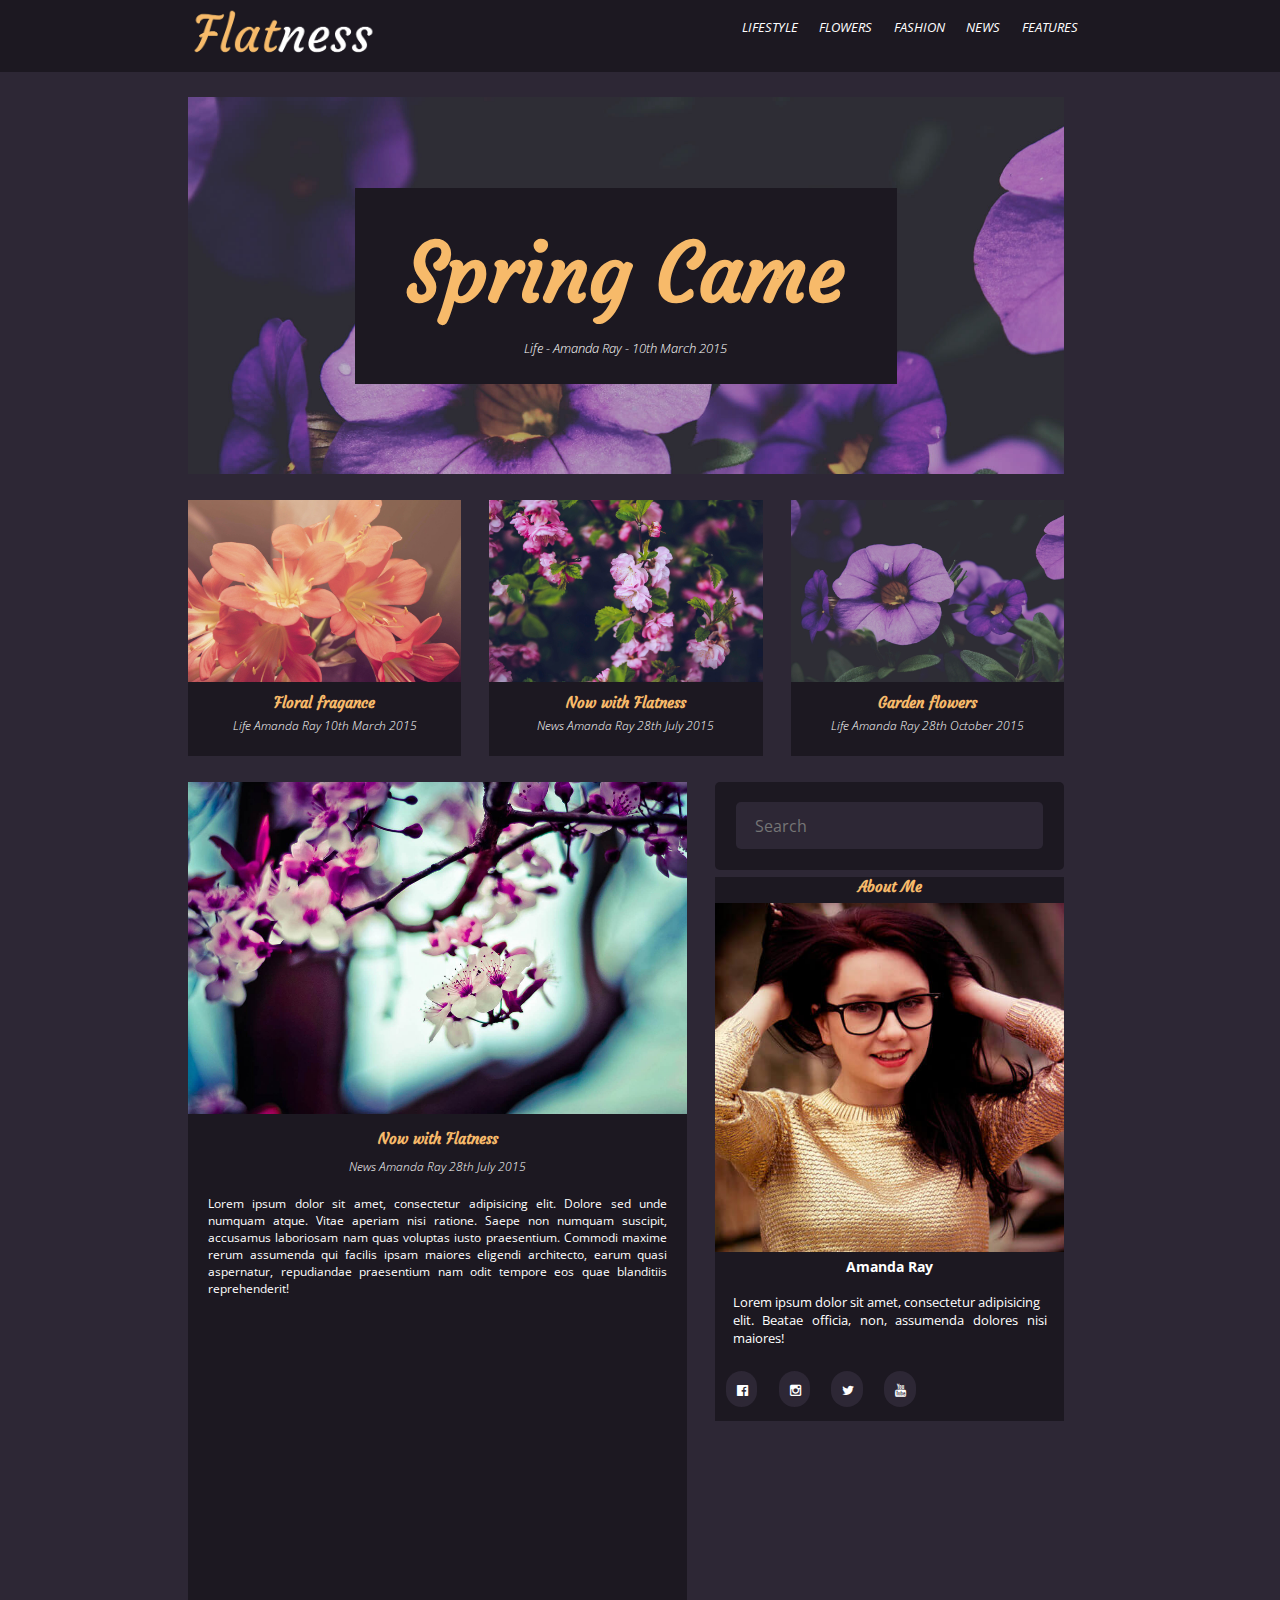
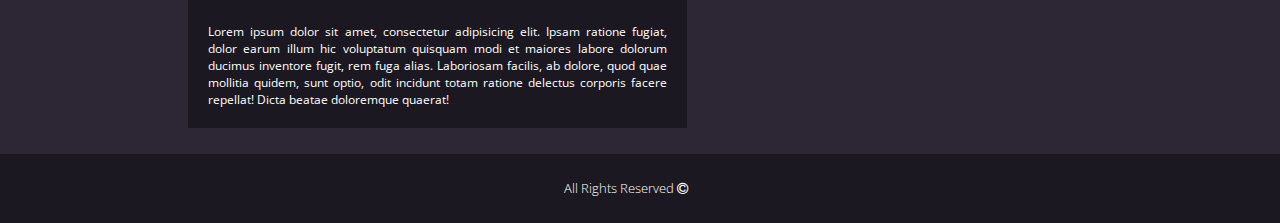
<file: index.html>
<!DOCTYPE html>
<html lang="en">
<head>
	<meta charset="UTF-8">
	<title>Flatness: Responsive Blog</title>
	<link href='https://fonts.googleapis.com/css?family=Open+Sans:400,700,400italic' rel='stylesheet' type='text/css'>
	<link href='https://fonts.googleapis.com/css?family=Courgette' rel='stylesheet' type='text/css'>
	<link rel="stylesheet" href="css/font-awesome.css">
	<link rel="stylesheet" href="css/main.css">
	<link rel="stylesheet" href="css/grid-system.css">
</head>
<body>
	<!-- Inserta aqui tu codigo -->
	<nav>
	  <div class = "container">
	    <div class = "row">
	      <div class = "col-6">
		    <div class = "logo">
		      <img src="image/header-logo.png">
		    </div>
		  </div>
		  <div class = "col-6">
           <nav class = "visible-responsive" id="menu">
            <a href="#" class="nav-mobile visible-responsive" id="nav-mobile"></a>
              <ul class = "visible-responsive">
	            <li><a href="#"><em>Lifestyle</em></a></li>
	            <li><a href="#"><em>Flowers</em></a></li>
	            <li><a href="#"><em>Fashion</em></a></li>
	            <li><a href="#"><em>News</em></a></li>
	            <li><a href="#"><em>Features</em></a></li>
             </ul>
            </nav>

		    <ul class = "visible-web">
		      <a href=""><li><em>Lifestyle</em></li></a>
		      <a href=""><li><em>Flowers</em></li></a>
		      <a href=""><li><em>Fashion</em></li></a>
		      <a href=""><li><em>News</em></li></a>
		      <a href=""><li><em>Features</em></li></a>
		    </ul>
		  </div>
		</div>
	  </div>
	</nav>
	<header class = "container">
	  <div class = "container mg-container">
	    <div class = "row">
	      <div class = "title-spring">
	        <h1>Spring Came</h1>
	        <h5 class = "visible-web"><em>Life - Amanda Ray - 10th March 2015</em></h5>
	        <h5 class = "visible-responsive"><em>Life - Amanda Ray - 10th March 2015</em></h5>
	      </div>
	    </div>
	  </div>
	</header>
	<section class = "container flowers">
	  <div class = "container">
	    <div class = "row">
	      <div class = "col-4">
	        <div class = "flower-type">
	          <div class = "image"><img src="image/image7.jpg"></div>
	          <h5>Floral fragance</h5>
	          <h6><em>Life Amanda Ray 10th March 2015</em></h6>
	        </div>
	      </div>
	      <div class = "col-4">
            <div class = "flower-type">
	          <div class = "image"><img src="image/image3.jpg"></div>
	          <h5>Now with Flatness</h5>
	          <h6><em>News Amanda Ray 28th July 2015</em></h6>
	        </div>
	      </div>
	      <div class = "col-4 margin-bot-resp">
	        <div class = "flower-type">
	          <div class = "image"><img src="image/header-image.jpg"></div>
	          <h5>Garden flowers</h5>
	          <h6><em>Life Amanda Ray 28th October 2015</em></h6>
	        </div>
	      </div>
	    </div>
	  </div>
	</section>
	<section class = "container vimeo-section">
	  <div class = "container">
	    <div class = "row">
	      <div class = "col-7">
	        <div class = "flatness">
	          <div class = "image-flat">
	            <img src="image/image4.jpg">
	          </div>
	          <h5>Now with Flatness</h5>
	          <h6><em>News Amanda Ray 28th July 2015</em></h6>
	          <p>Lorem ipsum dolor sit amet, consectetur adipisicing elit. Dolore sed unde numquam atque. Vitae aperiam nisi ratione. Saepe non numquam suscipit, accusamus laboriosam nam quas voluptas iusto praesentium. Commodi maxime rerum assumenda qui facilis ipsam maiores eligendi architecto, earum quasi aspernatur, repudiandae praesentium nam odit tempore eos quae blanditiis reprehenderit!</p>	        
		      <iframe src="https://player.vimeo.com/video/56810854" height="281" frameborder="0" webkitallowfullscreen mozallowfullscreen allowfullscreen></iframe>
			  <p>Lorem ipsum dolor sit amet, consectetur adipisicing elit. Ipsam ratione fugiat, dolor earum illum hic voluptatum quisquam modi et maiores labore dolorum ducimus inventore fugit, rem fuga alias. Laboriosam facilis, ab dolore, quod quae mollitia quidem, sunt optio, odit incidunt totam ratione delectus corporis facere repellat! Dicta beatae doloremque quaerat!</p>
			</div>
		  </div>
		  <div class = "col-5 visible-web">
		    <div class = "search">
		      <input type="text" placeholder="Search">
		    </div>
		    <div class = "aboutme">
		      <h5>About Me</h5>
		      <div class = "amanda">
		        <img src="image/kew_gardens_3_500x500.jpg">
		      </div>
		      <h6>Amanda Ray</h6>
		      <p>Lorem ipsum dolor sit amet, consectetur adipisicing<br>elit. Beatae officia, non, assumenda dolores nisi maiores!</p>
		      <div class = "icons-social">
		        <i class="fa fa-facebook-official"></i>
		      </div>
		      <div class = "icons-social">
		        <i class="fa fa-instagram"></i>
		      </div>
		      <div class = "icons-social">
		        <i class="fa fa-twitter"></i>
		      </div>
		      <div class = "icons-social">
		        <i class="fa fa-youtube"></i>
		      </div>
	        </div>
	      </div>
	    </div>
	  </div>
	</section>
	<footer>
	  <div class = "container">
	    <div class = "row">
	      <h5>All Rights Reserved <i class="fa fa-copyright"></i></h5>
	    </div>
	  </div>
	</footer>
 
 <!--MENU HAMBURGUESA - RESPONSIVE-->

 <script src="https://ajax.googleapis.com/ajax/libs/jquery/1.9.1/jquery.min.js"></script>
<script>
    $(function() {

        var btn_movil = $('#nav-mobile'),
            menu = $('#menu').find('ul');

        // Al dar click agregar/quitar clases que permiten el despliegue del menú
        btn_movil.on('click', function (e) {
            e.preventDefault();

            var el = $(this);

            el.toggleClass('nav-active');
            menu.toggleClass('open-menu');
        })

    });
</script>
 
</body>
</html>
</file>
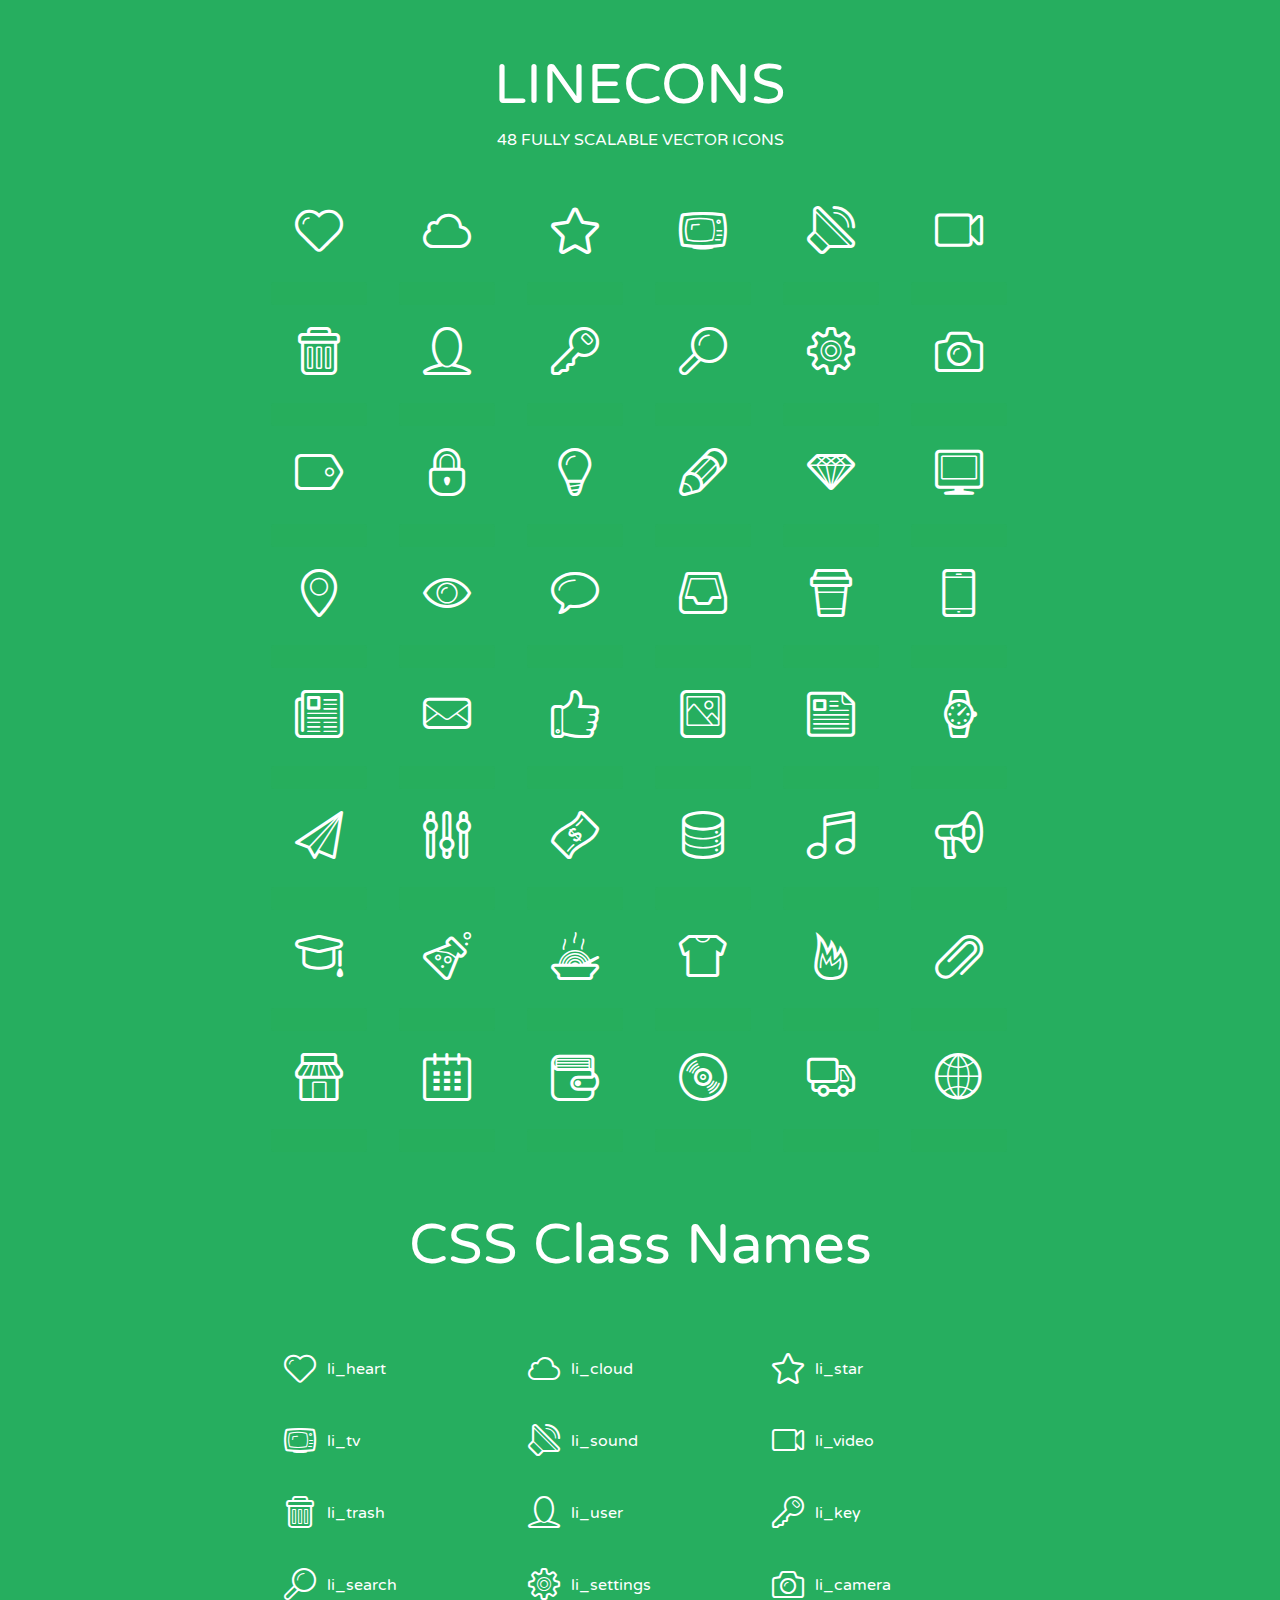
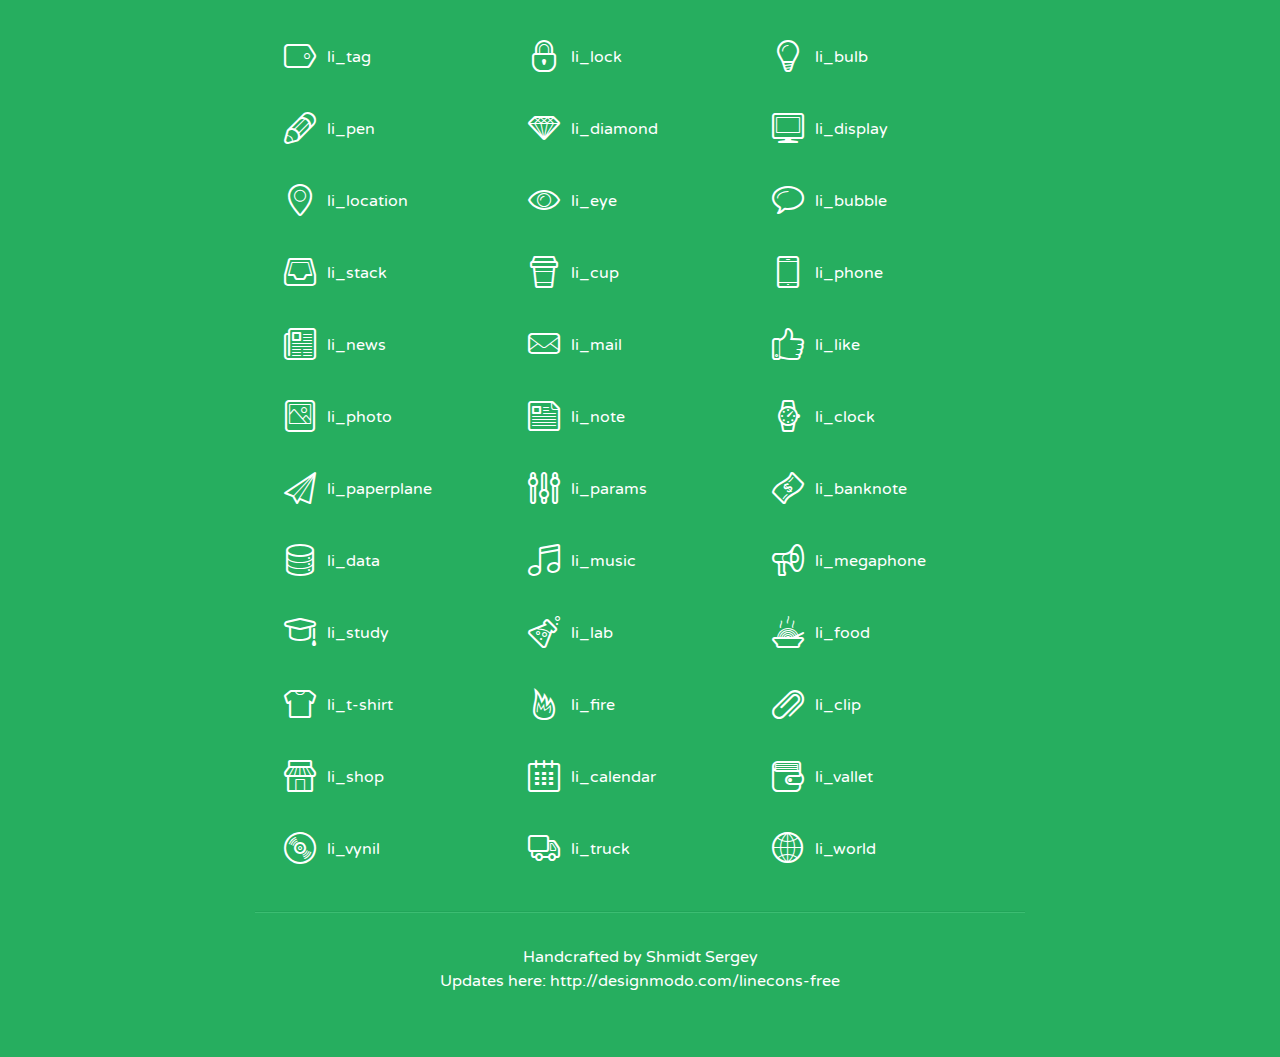
<file: docs/Theme/assets/lineicons/index.html>
<!doctype html>
<html>
<head>
<title>LINECONS - 48 Fully Scalable Vector Icons</title>
<link rel="stylesheet" href="style.css" />
<link href='http://fonts.googleapis.com/css?family=Varela+Round' rel='stylesheet' type='text/css'>
<!--[if lte IE 7]><script src="lte-ie7.js"></script><![endif]-->

<!-- 

Thanks http://icomoon.io/app/ for amazing service!

-->


<style>
	section, header, footer {display: block;}
	body {
		font-family: 'Varela Round', sans-serif;
		color: #333333;
		line-height: 1.5;
		font-size: 16px;
		background:#26ae5f;
		color:white;
		-moz-text-shadow: 0 1px 1px rgba(0, 0, 0, 0.21);
		-webkit-text-shadow: 0 1px 1px rgba(0, 0, 0, 0.21);
	}
	* {
		-moz-box-sizing: border-box;
		-webkit-box-sizing: border-box;
		box-sizing: border-box;
		margin: 0;
		padding: 0;
	}
	.glyph {
		float: left;
		text-align: center;
		padding: .5em;
		margin: 0 .5em;
		width: 7em;
		border-radius: .375em;
		top:0;
		position:relative;
		-webkit-transition:0.2s ease-in;
		-o-transition:0.2s ease-in;
		-moz-transition:0.2s ease-in;
		-ie-transition:0.2s ease-in;
		transition:0.2s ease-in;
	}
	.glyph input {
		width: 100%;
		text-align: center;
		font-family: consolas, monospace;
		border-radius:3px;
		border:none;
		padding:4px;
		background:#26AE5C;
		color:#26AE5C;
		-webkit-transition:0.2s ease-in;
		-o-transition:0.2s ease-in;
		-moz-transition:0.2s ease-in;
		-ie-transition:0.2s ease-in;
		transition:0.2s ease-in;
	}
	.glyph:hover input {
		background:#26ae5f;
		padding:4px;
		color:#ffffff;
	}
	.glyph:hover {
		-webkit-transition: all 0.5s ease-out;
		background:#222821;
		color:#fff;
		text-shadow: none;
		-moz-text-shadow: none;
		-webkit-text-shadow: none;
		top:-5px;
		position:relative;
	}
	.glyph input, .mtm {
		margin-top: .75em;
	}
	.w-main {
		width: 770px;
		text-align:center;
	}
	.centered {
		margin-left: auto;
		margin-right: auto;
	}
	.fs1 {
		font-size: 3em;
	}
	header {
		margin: 2em 0;
		padding-bottom: .5em;
	}
	header h1 {
		font-size: 3.5em;
		font-weight: normal;
	}
	.clearfix:before, .clearfix:after { content: ""; display: table; }
	.clearfix:after, .clear { clear: both; }
	footer {
		margin: 2em 0;
		padding: 2em 0;
		border-top: 1px solid rgb(60, 189, 114);
		box-shadow: 0 -1px rgb(33, 165, 89);
	}
	a, a:visited {
		color: #ffffff; text-decoration:none;
	}
	a:hover, a:focus {color: #222821; text-decoration:none;}
	.box1 {
		display: inline-block;
		width: 14em;
		padding: .25em .5em;
		margin: .5em 1em .5em 0;
		text-align:left;
		
	}
	.box1 span { 
		font-size:2em;
		position: relative;
		top: 0.25em;
		margin-right: 0.1em;
	}
</style>
</head>
<body>
	<div class="w-main centered">
	<section class="mtm clearfix" id="glyphs">
	<header>
		<h1>LINECONS</h1>
		<p>48 FULLY SCALABLE VECTOR ICONS</p>
	</header>
	<div class="glyph">
		<div class="fs1" aria-hidden="true" data-icon="&#xe000;"></div>
		<input type="text" readonly="readonly" value="&amp;#xe000;" />
	</div>
	<div class="glyph">
		<div class="fs1" aria-hidden="true" data-icon="&#xe001;"></div>
		<input type="text" readonly="readonly" value="&amp;#xe001;" />
	</div>
	<div class="glyph">
		<div class="fs1" aria-hidden="true" data-icon="&#xe002;"></div>
		<input type="text" readonly="readonly" value="&amp;#xe002;" />
	</div>
	<div class="glyph">
		<div class="fs1" aria-hidden="true" data-icon="&#xe003;"></div>
		<input type="text" readonly="readonly" value="&amp;#xe003;" />
	</div>
	<div class="glyph">
		<div class="fs1" aria-hidden="true" data-icon="&#xe004;"></div>
		<input type="text" readonly="readonly" value="&amp;#xe004;" />
	</div>
	<div class="glyph">
		<div class="fs1" aria-hidden="true" data-icon="&#xe005;"></div>
		<input type="text" readonly="readonly" value="&amp;#xe005;" />
	</div>
	<div class="glyph">
		<div class="fs1" aria-hidden="true" data-icon="&#xe006;"></div>
		<input type="text" readonly="readonly" value="&amp;#xe006;" />
	</div>
	<div class="glyph">
		<div class="fs1" aria-hidden="true" data-icon="&#xe007;"></div>
		<input type="text" readonly="readonly" value="&amp;#xe007;" />
	</div>
	<div class="glyph">
		<div class="fs1" aria-hidden="true" data-icon="&#xe008;"></div>
		<input type="text" readonly="readonly" value="&amp;#xe008;" />
	</div>
	<div class="glyph">
		<div class="fs1" aria-hidden="true" data-icon="&#xe009;"></div>
		<input type="text" readonly="readonly" value="&amp;#xe009;" />
	</div>
	<div class="glyph">
		<div class="fs1" aria-hidden="true" data-icon="&#xe00a;"></div>
		<input type="text" readonly="readonly" value="&amp;#xe00a;" />
	</div>
	<div class="glyph">
		<div class="fs1" aria-hidden="true" data-icon="&#xe00b;"></div>
		<input type="text" readonly="readonly" value="&amp;#xe00b;" />
	</div>
	<div class="glyph">
		<div class="fs1" aria-hidden="true" data-icon="&#xe00c;"></div>
		<input type="text" readonly="readonly" value="&amp;#xe00c;" />
	</div>
	<div class="glyph">
		<div class="fs1" aria-hidden="true" data-icon="&#xe00d;"></div>
		<input type="text" readonly="readonly" value="&amp;#xe00d;" />
	</div>
	<div class="glyph">
		<div class="fs1" aria-hidden="true" data-icon="&#xe00e;"></div>
		<input type="text" readonly="readonly" value="&amp;#xe00e;" />
	</div>
	<div class="glyph">
		<div class="fs1" aria-hidden="true" data-icon="&#xe00f;"></div>
		<input type="text" readonly="readonly" value="&amp;#xe00f;" />
	</div>
	<div class="glyph">
		<div class="fs1" aria-hidden="true" data-icon="&#xe010;"></div>
		<input type="text" readonly="readonly" value="&amp;#xe010;" />
	</div>
	<div class="glyph">
		<div class="fs1" aria-hidden="true" data-icon="&#xe011;"></div>
		<input type="text" readonly="readonly" value="&amp;#xe011;" />
	</div>
	<div class="glyph">
		<div class="fs1" aria-hidden="true" data-icon="&#xe012;"></div>
		<input type="text" readonly="readonly" value="&amp;#xe012;" />
	</div>
	<div class="glyph">
		<div class="fs1" aria-hidden="true" data-icon="&#xe013;"></div>
		<input type="text" readonly="readonly" value="&amp;#xe013;" />
	</div>
	<div class="glyph">
		<div class="fs1" aria-hidden="true" data-icon="&#xe014;"></div>
		<input type="text" readonly="readonly" value="&amp;#xe014;" />
	</div>
	<div class="glyph">
		<div class="fs1" aria-hidden="true" data-icon="&#xe015;"></div>
		<input type="text" readonly="readonly" value="&amp;#xe015;" />
	</div>
	<div class="glyph">
		<div class="fs1" aria-hidden="true" data-icon="&#xe016;"></div>
		<input type="text" readonly="readonly" value="&amp;#xe016;" />
	</div>
	<div class="glyph">
		<div class="fs1" aria-hidden="true" data-icon="&#xe017;"></div>
		<input type="text" readonly="readonly" value="&amp;#xe017;" />
	</div>
	<div class="glyph">
		<div class="fs1" aria-hidden="true" data-icon="&#xe018;"></div>
		<input type="text" readonly="readonly" value="&amp;#xe018;" />
	</div>
	<div class="glyph">
		<div class="fs1" aria-hidden="true" data-icon="&#xe019;"></div>
		<input type="text" readonly="readonly" value="&amp;#xe019;" />
	</div>
	<div class="glyph">
		<div class="fs1" aria-hidden="true" data-icon="&#xe01a;"></div>
		<input type="text" readonly="readonly" value="&amp;#xe01a;" />
	</div>
	<div class="glyph">
		<div class="fs1" aria-hidden="true" data-icon="&#xe01b;"></div>
		<input type="text" readonly="readonly" value="&amp;#xe01b;" />
	</div>
	<div class="glyph">
		<div class="fs1" aria-hidden="true" data-icon="&#xe01c;"></div>
		<input type="text" readonly="readonly" value="&amp;#xe01c;" />
	</div>
	<div class="glyph">
		<div class="fs1" aria-hidden="true" data-icon="&#xe01d;"></div>
		<input type="text" readonly="readonly" value="&amp;#xe01d;" />
	</div>
	<div class="glyph">
		<div class="fs1" aria-hidden="true" data-icon="&#xe01e;"></div>
		<input type="text" readonly="readonly" value="&amp;#xe01e;" />
	</div>
	<div class="glyph">
		<div class="fs1" aria-hidden="true" data-icon="&#xe01f;"></div>
		<input type="text" readonly="readonly" value="&amp;#xe01f;" />
	</div>
	<div class="glyph">
		<div class="fs1" aria-hidden="true" data-icon="&#xe020;"></div>
		<input type="text" readonly="readonly" value="&amp;#xe020;" />
	</div>
	<div class="glyph">
		<div class="fs1" aria-hidden="true" data-icon="&#xe021;"></div>
		<input type="text" readonly="readonly" value="&amp;#xe021;" />
	</div>
	<div class="glyph">
		<div class="fs1" aria-hidden="true" data-icon="&#xe022;"></div>
		<input type="text" readonly="readonly" value="&amp;#xe022;" />
	</div>
	<div class="glyph">
		<div class="fs1" aria-hidden="true" data-icon="&#xe023;"></div>
		<input type="text" readonly="readonly" value="&amp;#xe023;" />
	</div>
	<div class="glyph">
		<div class="fs1" aria-hidden="true" data-icon="&#xe024;"></div>
		<input type="text" readonly="readonly" value="&amp;#xe024;" />
	</div>
	<div class="glyph">
		<div class="fs1" aria-hidden="true" data-icon="&#xe025;"></div>
		<input type="text" readonly="readonly" value="&amp;#xe025;" />
	</div>
	<div class="glyph">
		<div class="fs1" aria-hidden="true" data-icon="&#xe026;"></div>
		<input type="text" readonly="readonly" value="&amp;#xe026;" />
	</div>
	<div class="glyph">
		<div class="fs1" aria-hidden="true" data-icon="&#xe027;"></div>
		<input type="text" readonly="readonly" value="&amp;#xe027;" />
	</div>
	<div class="glyph">
		<div class="fs1" aria-hidden="true" data-icon="&#xe028;"></div>
		<input type="text" readonly="readonly" value="&amp;#xe028;" />
	</div>
	<div class="glyph">
		<div class="fs1" aria-hidden="true" data-icon="&#xe029;"></div>
		<input type="text" readonly="readonly" value="&amp;#xe029;" />
	</div>
	<div class="glyph">
		<div class="fs1" aria-hidden="true" data-icon="&#xe02a;"></div>
		<input type="text" readonly="readonly" value="&amp;#xe02a;" />
	</div>
	<div class="glyph">
		<div class="fs1" aria-hidden="true" data-icon="&#xe02b;"></div>
		<input type="text" readonly="readonly" value="&amp;#xe02b;" />
	</div>
	<div class="glyph">
		<div class="fs1" aria-hidden="true" data-icon="&#xe02c;"></div>
		<input type="text" readonly="readonly" value="&amp;#xe02c;" />
	</div>
	<div class="glyph">
		<div class="fs1" aria-hidden="true" data-icon="&#xe02d;"></div>
		<input type="text" readonly="readonly" value="&amp;#xe02d;" />
	</div>
	<div class="glyph">
		<div class="fs1" aria-hidden="true" data-icon="&#xe02e;"></div>
		<input type="text" readonly="readonly" value="&amp;#xe02e;" />
	</div>
	<div class="glyph">
		<div class="fs1" aria-hidden="true" data-icon="&#xe02f;"></div>
		<input type="text" readonly="readonly" value="&amp;#xe02f;" />
	</div>
	</section>
	<div class="clear"></div>
	<section class="mtm clearfix" id="glyphs">
	<header>
		<h1>CSS Class Names</h1>
	</header>
	<span class="box1">
		<span aria-hidden="true" class="li_heart"></span>
		&nbsp;li_heart
	</span>
	<span class="box1">
		<span aria-hidden="true" class="li_cloud"></span>
		&nbsp;li_cloud
	</span>
	<span class="box1">
		<span aria-hidden="true" class="li_star"></span>
		&nbsp;li_star
	</span>
	<span class="box1">
		<span aria-hidden="true" class="li_tv"></span>
		&nbsp;li_tv
	</span>
	<span class="box1">
		<span aria-hidden="true" class="li_sound"></span>
		&nbsp;li_sound
	</span>
	<span class="box1">
		<span aria-hidden="true" class="li_video"></span>
		&nbsp;li_video
	</span>
	<span class="box1">
		<span aria-hidden="true" class="li_trash"></span>
		&nbsp;li_trash
	</span>
	<span class="box1">
		<span aria-hidden="true" class="li_user"></span>
		&nbsp;li_user
	</span>
	<span class="box1">
		<span aria-hidden="true" class="li_key"></span>
		&nbsp;li_key
	</span>
	<span class="box1">
		<span aria-hidden="true" class="li_search"></span>
		&nbsp;li_search
	</span>
	<span class="box1">
		<span aria-hidden="true" class="li_settings"></span>
		&nbsp;li_settings
	</span>
	<span class="box1">
		<span aria-hidden="true" class="li_camera"></span>
		&nbsp;li_camera
	</span>
	<span class="box1">
		<span aria-hidden="true" class="li_tag"></span>
		&nbsp;li_tag
	</span>
	<span class="box1">
		<span aria-hidden="true" class="li_lock"></span>
		&nbsp;li_lock
	</span>
	<span class="box1">
		<span aria-hidden="true" class="li_bulb"></span>
		&nbsp;li_bulb
	</span>
	<span class="box1">
		<span aria-hidden="true" class="li_pen"></span>
		&nbsp;li_pen
	</span>
	<span class="box1">
		<span aria-hidden="true" class="li_diamond"></span>
		&nbsp;li_diamond
	</span>
	<span class="box1">
		<span aria-hidden="true" class="li_display"></span>
		&nbsp;li_display
	</span>
	<span class="box1">
		<span aria-hidden="true" class="li_location"></span>
		&nbsp;li_location
	</span>
	<span class="box1">
		<span aria-hidden="true" class="li_eye"></span>
		&nbsp;li_eye
	</span>
	<span class="box1">
		<span aria-hidden="true" class="li_bubble"></span>
		&nbsp;li_bubble
	</span>
	<span class="box1">
		<span aria-hidden="true" class="li_stack"></span>
		&nbsp;li_stack
	</span>
	<span class="box1">
		<span aria-hidden="true" class="li_cup"></span>
		&nbsp;li_cup
	</span>
	<span class="box1">
		<span aria-hidden="true" class="li_phone"></span>
		&nbsp;li_phone
	</span>
	<span class="box1">
		<span aria-hidden="true" class="li_news"></span>
		&nbsp;li_news
	</span>
	<span class="box1">
		<span aria-hidden="true" class="li_mail"></span>
		&nbsp;li_mail
	</span>
	<span class="box1">
		<span aria-hidden="true" class="li_like"></span>
		&nbsp;li_like
	</span>
	<span class="box1">
		<span aria-hidden="true" class="li_photo"></span>
		&nbsp;li_photo
	</span>
	<span class="box1">
		<span aria-hidden="true" class="li_note"></span>
		&nbsp;li_note
	</span>
	<span class="box1">
		<span aria-hidden="true" class="li_clock"></span>
		&nbsp;li_clock
	</span>
	<span class="box1">
		<span aria-hidden="true" class="li_paperplane"></span>
		&nbsp;li_paperplane
	</span>
	<span class="box1">
		<span aria-hidden="true" class="li_params"></span>
		&nbsp;li_params
	</span>
	<span class="box1">
		<span aria-hidden="true" class="li_banknote"></span>
		&nbsp;li_banknote
	</span>
	<span class="box1">
		<span aria-hidden="true" class="li_data"></span>
		&nbsp;li_data
	</span>
	<span class="box1">
		<span aria-hidden="true" class="li_music"></span>
		&nbsp;li_music
	</span>
	<span class="box1">
		<span aria-hidden="true" class="li_megaphone"></span>
		&nbsp;li_megaphone
	</span>
	<span class="box1">
		<span aria-hidden="true" class="li_study"></span>
		&nbsp;li_study
	</span>
	<span class="box1">
		<span aria-hidden="true" class="li_lab"></span>
		&nbsp;li_lab
	</span>
	<span class="box1">
		<span aria-hidden="true" class="li_food"></span>
		&nbsp;li_food
	</span>
	<span class="box1">
		<span aria-hidden="true" class="li_t-shirt"></span>
		&nbsp;li_t-shirt
	</span>
	<span class="box1">
		<span aria-hidden="true" class="li_fire"></span>
		&nbsp;li_fire
	</span>
	<span class="box1">
		<span aria-hidden="true" class="li_clip"></span>
		&nbsp;li_clip
	</span>
	<span class="box1">
		<span aria-hidden="true" class="li_shop"></span>
		&nbsp;li_shop
	</span>
	<span class="box1">
		<span aria-hidden="true" class="li_calendar"></span>
		&nbsp;li_calendar
	</span>
	<span class="box1">
		<span aria-hidden="true" class="li_vallet"></span>
		&nbsp;li_vallet
	</span>
	<span class="box1">
		<span aria-hidden="true" class="li_vynil"></span>
		&nbsp;li_vynil
	</span>
	<span class="box1">
		<span aria-hidden="true" class="li_truck"></span>
		&nbsp;li_truck
	</span>
	<span class="box1">
		<span aria-hidden="true" class="li_world"></span>
		&nbsp;li_world
	</span>
	</section>
	<footer>
		<p>Handcrafted by <a href="http://shmidt.in">Shmidt Sergey</a></p>
		<p>Updates here: <a href="http://designmodo.com/linecons-free">http://designmodo.com/linecons-free</a></p>
	</footer>
	</div>
	<script>
	document.getElementById("glyphs").addEventListener("click", function(e) {
		var target = e.target;
		if (target.tagName === "INPUT") {
			target.select();
		}
	});
	</script>
</body>
</html>
</file>
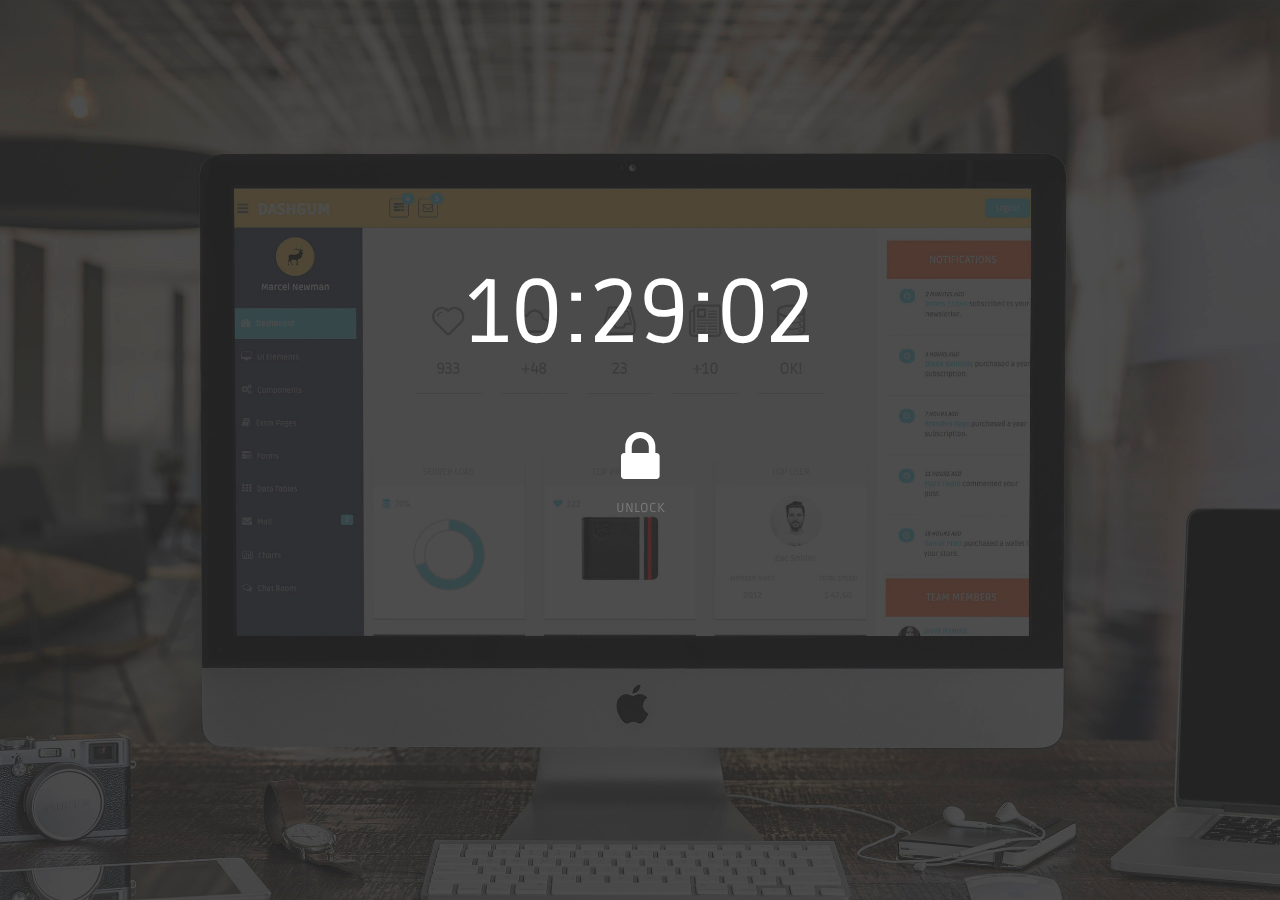
<file: docs/Theme/lock_screen.html>
<!DOCTYPE html>
<html lang="en">
  <head>
    <meta charset="utf-8">
    <meta name="viewport" content="width=device-width, initial-scale=1.0">
    <meta name="description" content="">
    <meta name="author" content="Dashboard">
    <meta name="keyword" content="Dashboard, Bootstrap, Admin, Template, Theme, Responsive, Fluid, Retina">

    <title>DASHGUM - Bootstrap Admin Template</title>

    <!-- Bootstrap core CSS -->
    <link href="assets/css/bootstrap.css" rel="stylesheet">
    <!--external css-->
    <link href="assets/font-awesome/css/font-awesome.css" rel="stylesheet" />
        
    <!-- Custom styles for this template -->
    <link href="assets/css/style.css" rel="stylesheet">
    <link href="assets/css/style-responsive.css" rel="stylesheet">

    <!-- HTML5 shim and Respond.js IE8 support of HTML5 elements and media queries -->
    <!--[if lt IE 9]>
      <script src="https://oss.maxcdn.com/libs/html5shiv/3.7.0/html5shiv.js"></script>
      <script src="https://oss.maxcdn.com/libs/respond.js/1.4.2/respond.min.js"></script>
    <![endif]-->
  </head>

  <body onload="getTime()">

      <!-- **********************************************************************************************************************************************************
      MAIN CONTENT
      *********************************************************************************************************************************************************** -->

	  	<div class="container">
	  	
	  		<div id="showtime"></div>
	  			<div class="col-lg-4 col-lg-offset-4">
	  				<div class="lock-screen">
		  				<h2><a data-toggle="modal" href="#myModal"><i class="fa fa-lock"></i></a></h2>
		  				<p>UNLOCK</p>
		  				
				          <!-- Modal -->
				          <div aria-hidden="true" aria-labelledby="myModalLabel" role="dialog" tabindex="-1" id="myModal" class="modal fade">
				              <div class="modal-dialog">
				                  <div class="modal-content">
				                      <div class="modal-header">
				                          <button type="button" class="close" data-dismiss="modal" aria-hidden="true">&times;</button>
				                          <h4 class="modal-title">Welcome Back</h4>
				                      </div>
				                      <div class="modal-body">
				                          <p class="centered"><img class="img-circle" width="80" src="assets/img/ui-sam.jpg"></p>
				                          <input type="password" name="password" placeholder="Password" autocomplete="off" class="form-control placeholder-no-fix">
				
				                      </div>
				                      <div class="modal-footer centered">
				                          <button data-dismiss="modal" class="btn btn-theme04" type="button">Cancel</button>
				                          <button class="btn btn-theme03" type="button">Login</button>
				                      </div>
				                  </div>
				              </div>
				          </div>
				          <!-- modal -->
		  				
		  				
	  				</div><! --/lock-screen -->
	  			</div><!-- /col-lg-4 -->
	  	
	  	</div><!-- /container -->

    <!-- js placed at the end of the document so the pages load faster -->
    <script src="assets/js/jquery.js"></script>
    <script src="assets/js/bootstrap.min.js"></script>

    <!--BACKSTRETCH-->
    <!-- You can use an image of whatever size. This script will stretch to fit in any screen size.-->
    <script type="text/javascript" src="assets/js/jquery.backstretch.min.js"></script>
    <script>
        $.backstretch("assets/img/login-bg.jpg", {speed: 500});
    </script>

    <script>
        function getTime()
        {
            var today=new Date();
            var h=today.getHours();
            var m=today.getMinutes();
            var s=today.getSeconds();
            // add a zero in front of numbers<10
            m=checkTime(m);
            s=checkTime(s);
            document.getElementById('showtime').innerHTML=h+":"+m+":"+s;
            t=setTimeout(function(){getTime()},500);
        }

        function checkTime(i)
        {
            if (i<10)
            {
                i="0" + i;
            }
            return i;
        }
    </script>

  </body>
</html>
</file>
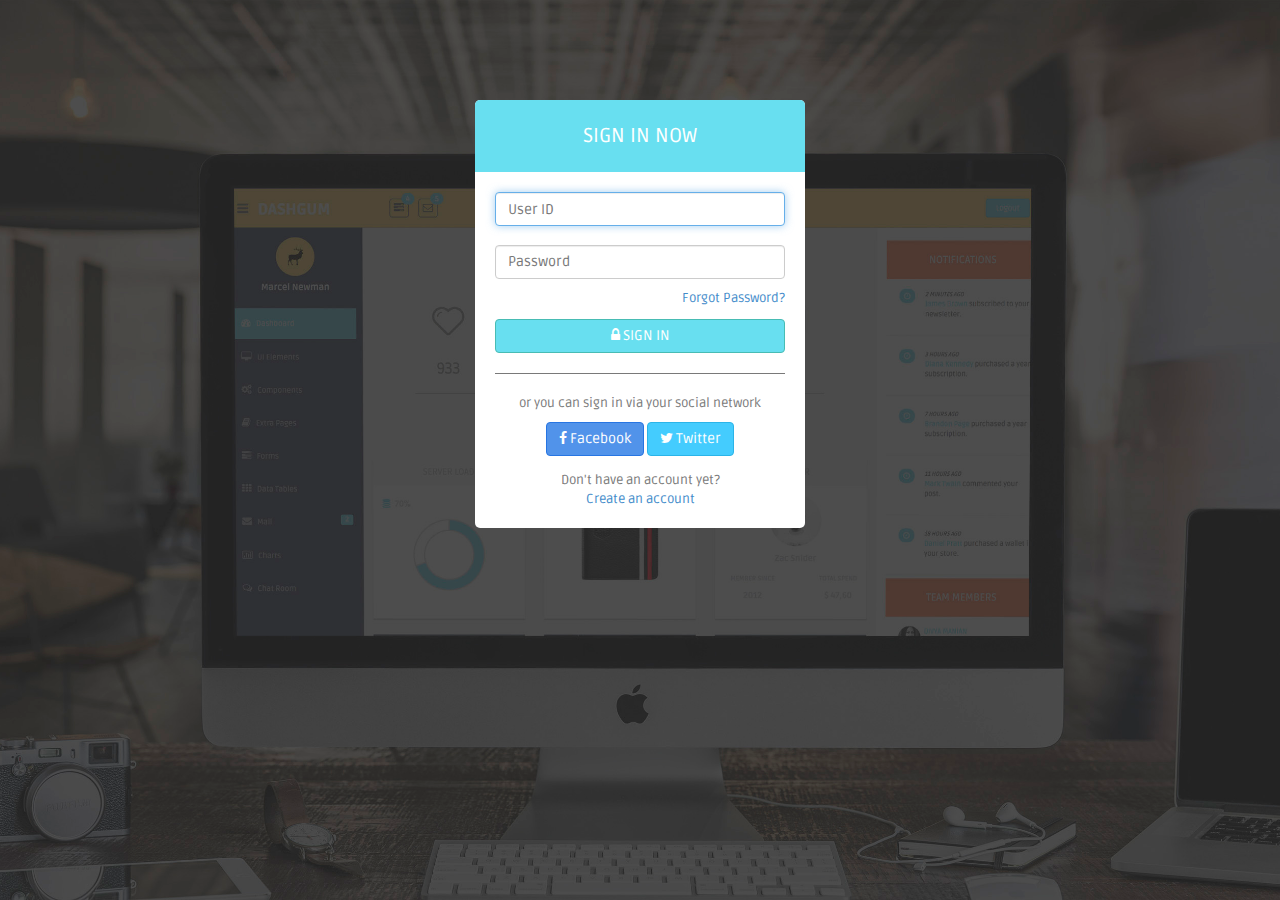
<file: docs/Theme/login.html>
<!DOCTYPE html>
<html lang="en">
  <head>
    <meta charset="utf-8">
    <meta name="viewport" content="width=device-width, initial-scale=1.0">
    <meta name="description" content="">
    <meta name="author" content="Dashboard">
    <meta name="keyword" content="Dashboard, Bootstrap, Admin, Template, Theme, Responsive, Fluid, Retina">

    <title>DASHGUM - Bootstrap Admin Template</title>

    <!-- Bootstrap core CSS -->
    <link href="assets/css/bootstrap.css" rel="stylesheet">
    <!--external css-->
    <link href="assets/font-awesome/css/font-awesome.css" rel="stylesheet" />
        
    <!-- Custom styles for this template -->
    <link href="assets/css/style.css" rel="stylesheet">
    <link href="assets/css/style-responsive.css" rel="stylesheet">

    <!-- HTML5 shim and Respond.js IE8 support of HTML5 elements and media queries -->
    <!--[if lt IE 9]>
      <script src="https://oss.maxcdn.com/libs/html5shiv/3.7.0/html5shiv.js"></script>
      <script src="https://oss.maxcdn.com/libs/respond.js/1.4.2/respond.min.js"></script>
    <![endif]-->
  </head>

  <body>

      <!-- **********************************************************************************************************************************************************
      MAIN CONTENT
      *********************************************************************************************************************************************************** -->

	  <div id="login-page">
	  	<div class="container">
	  	
		      <form class="form-login" action="index.html">
		        <h2 class="form-login-heading">sign in now</h2>
		        <div class="login-wrap">
		            <input type="text" class="form-control" placeholder="User ID" autofocus>
		            <br>
		            <input type="password" class="form-control" placeholder="Password">
		            <label class="checkbox">
		                <span class="pull-right">
		                    <a data-toggle="modal" href="login.html#myModal"> Forgot Password?</a>
		
		                </span>
		            </label>
		            <button class="btn btn-theme btn-block" href="index.html" type="submit"><i class="fa fa-lock"></i> SIGN IN</button>
		            <hr>
		            
		            <div class="login-social-link centered">
		            <p>or you can sign in via your social network</p>
		                <button class="btn btn-facebook" type="submit"><i class="fa fa-facebook"></i> Facebook</button>
		                <button class="btn btn-twitter" type="submit"><i class="fa fa-twitter"></i> Twitter</button>
		            </div>
		            <div class="registration">
		                Don't have an account yet?<br/>
		                <a class="" href="#">
		                    Create an account
		                </a>
		            </div>
		
		        </div>
		
		          <!-- Modal -->
		          <div aria-hidden="true" aria-labelledby="myModalLabel" role="dialog" tabindex="-1" id="myModal" class="modal fade">
		              <div class="modal-dialog">
		                  <div class="modal-content">
		                      <div class="modal-header">
		                          <button type="button" class="close" data-dismiss="modal" aria-hidden="true">&times;</button>
		                          <h4 class="modal-title">Forgot Password ?</h4>
		                      </div>
		                      <div class="modal-body">
		                          <p>Enter your e-mail address below to reset your password.</p>
		                          <input type="text" name="email" placeholder="Email" autocomplete="off" class="form-control placeholder-no-fix">
		
		                      </div>
		                      <div class="modal-footer">
		                          <button data-dismiss="modal" class="btn btn-default" type="button">Cancel</button>
		                          <button class="btn btn-theme" type="button">Submit</button>
		                      </div>
		                  </div>
		              </div>
		          </div>
		          <!-- modal -->
		
		      </form>	  	
	  	
	  	</div>
	  </div>

    <!-- js placed at the end of the document so the pages load faster -->
    <script src="assets/js/jquery.js"></script>
    <script src="assets/js/bootstrap.min.js"></script>

    <!--BACKSTRETCH-->
    <!-- You can use an image of whatever size. This script will stretch to fit in any screen size.-->
    <script type="text/javascript" src="assets/js/jquery.backstretch.min.js"></script>
    <script>
        $.backstretch("assets/img/login-bg.jpg", {speed: 500});
    </script>


  </body>
</html>
</file>
<file: css/main.css>
/* Inserta tu codigo aqui */
* {
	font-family: Open Sans;
}
body {
	background-color: #2D2735;
}
nav {
	background-color: #1C1821;
}
nav ul {
	text-align: right;
	text-transform: uppercase;
}
nav ul a {
	text-decoration: none;
}
nav ul li {
	list-style: none;
	display: inline-block;
	color: white;
	font-size: 13px;
    margin-left: 4%;
    margin-top: 4%;
}
nav ul li:hover {
    color: #F7BA6A;
}
.logo img {
	width: 50%;
}
header {
	background-color: #2D2735;
	padding: 2% 0;
}
.mg-container {
	background-position: 25% 9%;
    background-size: 94% 170%;
    background-repeat: no-repeat;                 
	background-image: url("../image/header-image.jpg");
}
.title-spring {
	text-align: center;
	width: 60%;
	margin: auto;
	margin-top: 10%;
	margin-bottom: 10%;
	padding: 4% 2% 3%;
	background-color: #1C1821;
}
.title-spring:hover {
	background-color: #2D2735;
}
.title-spring h1 {
	color: #F7BA6A;
	font-family: Courgette;
	font-size: 80px;
    margin-bottom: 3%;
}
.title-spring h5 {
	color: white;
	font-weight: 100;
	font-size: 13px;
}
.flowers {
	background-color: #2D2735;
}
.flower-type {	
	background-color: #1C1821;
	text-align: center;
}
.flower-type img {
	width: 100%;
	height: auto;
}
.flower-type h5 {
	color: #F7BA6A;
	margin: 2% 0;
    font-size: 15px;
	font-family: Courgette;
}
.flower-type h6 {
	color: white;
	font-size: 12px;
    font-weight: 100;
    padding-bottom: 8%;
}
.vimeo-section {
	background-color: #2D2735;
	padding: 2% 0;
}
.image-flat img {
    width: 100%;
}
.flatness {
	background-color: #1C1821;
}
.flatness h5 {
	color: #F7BA6A;
	margin: 2% 0;
    font-size: 15px;
    text-align: center;
	font-family: Courgette;
}
.flatness h6 {
	color: white;
	text-align: center;
	font-size: 12px;
    font-weight: 100;
    
}
.flatness p {
	color: white;
	padding: 4%;
    font-size: 12px;
    text-align: justify;
}
.flatness iframe {
	width: 100%;
}
.search {
	background-color: #1C1821;
	padding: 6%; 
	margin-bottom: 2%;
	border-radius: 5px;
}
.search input {
	border-style: none;
    border-color: #2D2735;
    border-radius: 5px;
    padding: 4% 6%;
    font-size: 16px;
    width: 100%;
    color: white;
    background-color: #2D2735;
}
.search input:hover {
	background-color: #848484;
}
.aboutme {
	background-color: #1C1821;
}
.aboutme h5 {
	color: #F7BA6A;
	margin-bottom: 2%;
	font-size: 15px;
	text-align: center;
	font-family: Courgette;
}
.aboutme h6:hover {
   color: #F7BA6A;
   font-size: 25px;
   font-family: Courgette;
}
.amanda img {
	width: 100%;
}
.aboutme h6 {
	color: white;
	text-align: center;
	font-size: 14px;
}
.aboutme p {
	color: white;
	padding: 5%;
    font-size: 13px;
    text-align: justify;
}
.icons-social:hover {
	background-color: #1C1821;
}
.icons-social i {
	color: white;
    font-size: 13px;
    margin-left: 23%;
}
.icons-social {
	background-color: #2D2735;
    border-radius: 20px;
    padding: 2%;
    display: inline-block;
    margin: 2%;
    margin-bottom: 4%;
    margin-left: 3%;
    width: 9%;
}
footer {
	padding: 2% 0;
	background-color: #1C1821;
}
footer h5 {
	color: white;
	font-weight: 100;
	text-align: center;
}

.visible-responsive {
	display: none;
}





/* Responsive */

@media screen and (max-width : 920px) {
	
/*MENU HAMBURGUESA - RESPONSIVE*/
    /*menu-burger*/


nav{
    display: block;
}

/* Definimos un ancho 100% y una altura fija para nuestro menú */
nav{
    background: #1C1821;
    height:100px;
    position: relative;
    width: 100%;
    z-index: 3
}


/* Nuestro nav con id #menu lo flotaremos a la derecha*/
#menu{float: right;}   

    /* Quitamos estilos por defecto de el tag UL */
    #menu ul{
        list-style: none;
        font-size: 14px;
    }
        
        /* Centramos y ponemos los textos en mayuscula */
        #menu li{
           display: block;
           float: left;
           text-transform: uppercase;
           text-align: center;
        }
        #menu a:hover {
           color: #F7BA6A !important;
        }
            
            /* Damos estilo a nuestros enlaces */
            #menu li a{
                display: block;
                color: #fff;
                text-decoration: none;
                height: 60px;
                line-height: 60px;
                padding: 0 26px;
            }
            #menu li a:hover{
                background: #151a1e;
                color: #ffc700;
            }
    
    /* Estilos #nav-mobile y lo ocultamos */
    #nav-mobile{
        display: none;
        background: url("../menu-responsive/nav.png") no-repeat center center;
        float: right;
        background-size: 90%;
        margin-top: 5%;
        width: 60px;
        height: 60px;
        position: absolute;
        right: 0;
        top:0;
        opacity: .6;

    }   
        /* Agregaremos esta clase a #nav-mobile, cuando el menu mobile haya sido desplegado */
        #nav-mobile.nav-active{
            opacity: 1;
        }

/* Content */
#content{
    width: 80%;
    margin: 60px 10%;
    text-align: center;
    overflow: hidden;
}
   


    /* mostramos #nav-mobile */
    #nav-mobile{ display: block; }

    /* Fijamos nuestro nav en 100% ancho y dejamos de flotarlo  */
    #menu{
        width: 100%;
        float: none;
        padding-top: 60px;
    }
        /* Convertimos nuestra lista de enlaces en un menú horizontal */
        #menu ul{
            -webkit-box-shadow: 0 1px 2px rgba(0,0,0,.5);
            -moz-box-shadow: 0 1px 2px rgba(0,0,0,.5);
            box-shadow: 0 1px 2px rgba(0,0,0,.5);
            max-height: 0;
            overflow: hidden;
        }
            /* estilos para los LI del menu */
            #menu li{
                background: #33363b;
                border-bottom: 1px solid #282b30;
                float: none;
            }

            /* Quitamos el borde del ultimo item del menú */
            #menu li:last-child{ border-bottom: 0;}
                #menu li a{
                    padding: 15px 0;
                    height: auto;
                    line-height: normal;
                }
                #menu li a:hover{background:#2a2d33}

        /* Agregamos una animación al despligue del menú */
        #menu ul.open-menu{
            max-height: 400px;
            -webkit-transition: max-height .4s;
            -moz-transition: max-height .4s;
            -ms-transition: max-height .4s;
            -o-transition: max-height .4s;
            transition: max-height .4s;
        }




	.logo img {
		width: 85%;
	}
	.menu-bar {
		font-size: 60px;
        color: white;
        text-align: right;
        margin-top: 6%;
	}
	.menu-bar:hover {
		color: #F7BA6A;
	}
	.visible-web {
		display: none;
	}
	.visible-responsive {
		display: block;
	}
	header {
	    width: 100%;
	    margin-left: 16px!important;
        height: 100%;
        margin-bottom: 3%!important;
	}
	.title-spring {
		width: 87%;
		margin-top: 5%;
        margin-bottom: 2%;
        padding: 6% 2% 3%;
	}
	.title-spring h1 {
		font-size: 191px;
	}
	.title-spring h5 {
		font-size: 25px;
	}
	.col-4 {
		width: 100%!important;
	}
	.flower-type {
		margin-right: -2%;
        margin-left: 2%;
	}
	.flower-type h5 {
		font-size: 40px;
	}
	.flower-type h6 {
		font-size: 25px;
		padding-bottom: 3%;
	}
	.margin-bot-resp {
		margin-bottom: 3%;
	}
	.col-7 {
		width: 100%!important;
	}
	.flatness {
		margin-right: -2%;
        margin-left: 2%;
    }
	.flatness h5 {
		font-size: 30px;
	}
	.flatness h6 {
		font-size: 23px;
	}
	.flatness p {
		font-size: 22px;
	}
	.flatness iframe {
		max-width: 100%;
	}
}   


@media screen and (max-width: 600px) {
	.logo img {
		width: 90%;
	}
	#nav-mobile {
		background-size: 70%;
	}
	nav {
		height: 80px;
	}
	.menu-bar {
		font-size: 40px;
	}
	.title-spring {
		margin-left: 8%;
		margin-bottom: 4%;
	}
	.title-spring h1 {
		font-size: 125px;
	}
	.title-spring h5 {
		font-size: 20px;
	}
	.mg-container {
		background-position: 24% 9%;
        background-size: 95% 100%;
	}
	.flower-type {
		margin-right: -8%;
	}
	.flatness {
		margin-right: -8%;
	}
}
</file>
<file: css/grid-system.css>
/* GLOBAL */
* {
  box-sizing: border-box;
  margin: 0;
  padding: 0;
 }

.text-center {
	text-align: center;
}

.text-right {
	text-align: right;
}

/* Grid system */

.container {
	max-width: 960px;
	padding-left: 14px; 
	padding-right: 14px;
	margin: 0px auto;
	position: relative;
}

.container-fluid {
	width: 100%;
}

.row {
	width: 100%;
	margin-left: -14px;
	margin-right: -14px;
}

.row:before, .row:after{
  content: " ";
  display: table;
}

.row:after {
  clear: both;
}

[class*="col-"] {
	min-height: 7px;
	padding: 0 14px;
	float: left;
}

.col-1 {
	/* (1 / 12) x 100 */
	width: 8.333333%;
} 

.col-2 {
	/* (2 / 12) x 100 */
	width: 16.666667%;
} 

.col-3 {
	/* (3 / 12) x 100 */
	width: 25%;
} 

.col-4 {
	/* (4 / 12) x 100 */
	width: 33.333333%;
}

.col-5 {
	/* (5 / 12) x 100 */
	width: 41.666667%;
}

.col-6 {
	/* (6 / 12) x 100 */
	width: 50%;
} 

.col-7 {
	/* (7 / 12) x 100 */
	width: 58.333333%;
}

.col-8 {
	/* (8 / 12) x 100 */
	width: 66.666667%;
}

.col-9 {
	/* (9 / 12) x 100 */
	width: 75%;
}

.col-10 {
	/* (10 / 12) x 100 */
	width: 83.333333%;
}

.col-11 {
	/* (11 / 12) x 100 */
	width: 91.666667%;
}

.col-12 {
	/* (12 / 12) x 100 */
	width: 100%;
}
</file>
<file: docs/Theme/assets/lineicons/style.css>
@font-face {
	font-family: 'linecons';
	src:url('fonts/linecons.eot');
}
@font-face {
	font-family: 'linecons';
	src: url([data-uri]) format('svg'),
		 url([data-uri]) format('truetype');
	font-weight: normal;
	font-style: normal;
}

/* Use the following CSS code if you want to use data attributes for inserting your icons */
[data-icon]:before {
	font-family: 'linecons';
	content: attr(data-icon);
	speak: none;
	font-weight: normal;
	line-height: 1;
	-webkit-font-smoothing: antialiased;
}

/* Use the following CSS code if you want to have a class per icon */
[class^="li_"]:before, [class*=" li_"]:before {
	font-family: 'linecons';
	font-style: normal;
	speak: none;
	font-weight: normal;
	line-height: 1;
	-webkit-font-smoothing: antialiased;
}
.li_heart:before {
	content: "\e000";
}
.li_cloud:before {
	content: "\e001";
}
.li_star:before {
	content: "\e002";
}
.li_tv:before {
	content: "\e003";
}
.li_sound:before {
	content: "\e004";
}
.li_video:before {
	content: "\e005";
}
.li_trash:before {
	content: "\e006";
}
.li_user:before {
	content: "\e007";
}
.li_key:before {
	content: "\e008";
}
.li_search:before {
	content: "\e009";
}
.li_settings:before {
	content: "\e00a";
}
.li_camera:before {
	content: "\e00b";
}
.li_tag:before {
	content: "\e00c";
}
.li_lock:before {
	content: "\e00d";
}
.li_bulb:before {
	content: "\e00e";
}
.li_pen:before {
	content: "\e00f";
}
.li_diamond:before {
	content: "\e010";
}
.li_display:before {
	content: "\e011";
}
.li_location:before {
	content: "\e012";
}
.li_eye:before {
	content: "\e013";
}
.li_bubble:before {
	content: "\e014";
}
.li_stack:before {
	content: "\e015";
}
.li_cup:before {
	content: "\e016";
}
.li_phone:before {
	content: "\e017";
}
.li_news:before {
	content: "\e018";
}
.li_mail:before {
	content: "\e019";
}
.li_like:before {
	content: "\e01a";
}
.li_photo:before {
	content: "\e01b";
}
.li_note:before {
	content: "\e01c";
}
.li_clock:before {
	content: "\e01d";
}
.li_paperplane:before {
	content: "\e01e";
}
.li_params:before {
	content: "\e01f";
}
.li_banknote:before {
	content: "\e020";
}
.li_data:before {
	content: "\e021";
}
.li_music:before {
	content: "\e022";
}
.li_megaphone:before {
	content: "\e023";
}
.li_study:before {
	content: "\e024";
}
.li_lab:before {
	content: "\e025";
}
.li_food:before {
	content: "\e026";
}
.li_t-shirt:before {
	content: "\e027";
}
.li_fire:before {
	content: "\e028";
}
.li_clip:before {
	content: "\e029";
}
.li_shop:before {
	content: "\e02a";
}
.li_calendar:before {
	content: "\e02b";
}
.li_vallet:before {
	content: "\e02c";
}
.li_vynil:before {
	content: "\e02d";
}
.li_truck:before {
	content: "\e02e";
}
.li_world:before {
	content: "\e02f";
}
</file>
<file: docs/Theme/assets/css/style-responsive.css>
@media (min-width: 980px) {
    /*-----*/
    .custom-bar-chart {
        margin-bottom: 40px;
    }

}

@media (min-width: 768px) and (max-width: 979px) {

    /*-----*/
    .custom-bar-chart {
        margin-bottom: 40px;
    }

    /*chat room*/


}

@media (max-width: 768px) {

    .header {
        position: absolute;
    }

    /*sidebar*/

    #sidebar {
        height: auto;
        overflow: hidden;
        position: absolute;
        width: 100%;
        z-index: 1001;
    }


    /* body container */
    #main-content {
        margin: 0px!important;
        position: none !important;
    }

    #sidebar > ul > li > a > span {
        line-height: 35px;
    }

    #sidebar > ul > li {
        margin: 0 10px 5px 10px;
    }
    #sidebar > ul > li > a {
        height:35px;
        line-height:35px;
        padding: 0 10px;
        text-align: left;
    }
    #sidebar > ul > li > a i{
        /*display: none !important;*/
    }

    #sidebar ul > li > a .arrow, #sidebar > ul > li > a .arrow.open {
        margin-right: 10px;
        margin-top: 15px;
    }

    #sidebar ul > li.active > a .arrow, #sidebar ul > li > a:hover .arrow, #sidebar ul > li > a:focus .arrow,
    #sidebar > ul > li.active > a .arrow.open, #sidebar > ul > li > a:hover .arrow.open, #sidebar > ul > li > a:focus .arrow.open{
        margin-top: 15px;
    }

    #sidebar > ul > li > a, #sidebar > ul > li > ul.sub > li {
        width: 100%;
    }
    #sidebar > ul > li > ul.sub > li > a {
        background: transparent !important ;
    }
    #sidebar > ul > li > ul.sub > li > a:hover {
        
    }


    /* sidebar */
    #sidebar {
        margin: 0px !important;
    }

    /* sidebar collabler */
    #sidebar .btn-navbar.collapsed .arrow {
        display: none;
    }

    #sidebar .btn-navbar .arrow {
        position: absolute;
        right: 35px;
        width: 0;
        height: 0;
        top:48px;
        border-bottom: 15px solid #282e36;
        border-left: 15px solid transparent;
        border-right: 15px solid transparent;
    }


    /*---------*/

    .modal-footer .btn {
        margin-bottom: 0px !important;
    }

    .btn {
        margin-bottom: 5px;
    }


    /* full calendar fix */
    .fc-header-right {
        left:25px;
        position: absolute;
    }

    .fc-header-left .fc-button {
        margin: 0px !important;
        top: -10px !important;
    }

    .fc-header-right .fc-button {
        margin: 0px !important;
        top: -50px !important;
    }

    .fc-state-active, .fc-state-active .fc-button-inner, .fc-state-hover, .fc-state-hover .fc-button-inner {
        background: none !important;
        color: #FFFFFF !important;
    }

    .fc-state-default, .fc-state-default .fc-button-inner {
        background: none !important;
    }

    .fc-button {
        border: none !important;
        margin-right: 2px;
    }

    .fc-view {
        top: 0px !important;
    }

    .fc-button .fc-button-inner {
        margin: 0px !important;
        padding: 2px !important;
        border: none !important;
        margin-right: 2px !important;
        background-color: #fafafa !important;
        background-image: -moz-linear-gradient(top, #fafafa, #efefef) !important;
        background-image: -webkit-gradient(linear, 0 0, 0 100%, from(#fafafa), to(#efefef)) !important;
        background-image: -webkit-linear-gradient(top, #fafafa, #efefef) !important;
        background-image: -o-linear-gradient(top, #fafafa, #efefef) !important;
        background-image: linear-gradient(to bottom, #fafafa, #efefef) !important;
        filter: progid:dximagetransform.microsoft.gradient(startColorstr='#fafafa', endColorstr='#efefef', GradientType=0) !important;
        -webkit-box-shadow: 0 1px 0px rgba(255, 255, 255, .8) !important;
        -moz-box-shadow: 0 1px 0px rgba(255, 255, 255, .8) !important;
        box-shadow: 0 1px 0px rgba(255, 255, 255, .8) !important;
        -webkit-border-radius: 3px !important;
        -moz-border-radius: 3px !important;
        border-radius: 3px !important;
        color: #646464 !important;
        border: 1px solid #ddd !important;
        text-shadow: 0 1px 0px rgba(255, 255, 255, .6) !important;
        text-align: center;
    }

    .fc-button.fc-state-disabled .fc-button-inner {
        color: #bcbbbb !important;
    }

    .fc-button.fc-state-active .fc-button-inner {
        background-color: #e5e4e4 !important;
        background-image: -moz-linear-gradient(top, #e5e4e4, #dddcdc) !important;
        background-image: -webkit-gradient(linear, 0 0, 0 100%, from(#e5e4e4), to(#dddcdc)) !important;
        background-image: -webkit-linear-gradient(top, #e5e4e4, #dddcdc) !important;
        background-image: -o-linear-gradient(top, #e5e4e4, #dddcdc) !important;
        background-image: linear-gradient(to bottom, #e5e4e4, #dddcdc) !important;
        filter: progid:dximagetransform.microsoft.gradient(startColorstr='#e5e4e4', endColorstr='#dddcdc', GradientType=0) !important;
    }

    .fc-content {
        margin-top: 50px;
    }

    .fc-header-title h2 {
        line-height: 40px !important;
        font-size: 12px !important;
    }

    .fc-header {
        margin-bottom:0px !important;
    }

    /*--*/

    /*.chart-position {*/
        /*margin-top: 0px;*/
    /*}*/

    .stepy-titles li {
        margin: 10px 3px;
    }

    /*-----*/
    .custom-bar-chart {
        margin-bottom: 40px;
    }

    /*menu icon plus minus*/
    .dcjq-icon {
        top: 10px;
    }
    ul.sidebar-menu li ul.sub li a {
        padding: 0;
    }

    /*---*/

    .img-responsive {
        width: 100%;
    }

}



@media (max-width: 480px) {

    .notify-row, .search, .dont-show , .inbox-head .sr-input, .inbox-head .sr-btn{
        display: none;
    }

    #top_menu .nav > li, ul.top-menu > li {
        float: right;
    }
    .hidden-phone {
        display: none !important;
    }

    .chart-position {
       margin-top: 0px;
     }

    .navbar-inverse .navbar-toggle:hover, .navbar-inverse .navbar-toggle:focus {
        background-color: #ccc;
        border-color:#ccc ;
    }

}

@media (max-width:320px) {
    .login-social-link a {
        padding: 15px 17px !important;
    }

    .notify-row, .search, .dont-show, .inbox-head .sr-input, .inbox-head .sr-btn {
        display: none;
    }

    #top_menu .nav > li, ul.top-menu > li {
        float: right;
    }

    .hidden-phone {
        display: none !important;
    }

    .chart-position {
        margin-top: 0px;
    }

    .lock-wrapper {
        margin: 10% auto;
        max-width: 310px;
    }
    .lock-input {
        width: 82%;
    }

    .cmt-form {
        display: inline-block;
        width: 75%;
    }

}
</file>
<file: docs/Theme/assets/css/style.css>
/*
Template Name: DASHGUM FREE - Bootstrap 3.2 Admin Theme
Template Version: 1.0
Author: Carlos Alvarez
Website: http://blacktie.co
Premium: http://www.gridgum.com
*/

/* Import fonts */
@import url(http://fonts.googleapis.com/css?family=Ruda:400,700,900);

/* BASIC THEME CONFIGURATION */
body {
    color: #797979;
	background: #f2f2f2;
    font-family: 'Ruda', sans-serif;
    padding: 0px !important;
    margin: 0px !important;
    font-size:13px;
}

ul li {
    list-style: none;
}

a, a:hover, a:focus {
    text-decoration: none;
    outline: none;
}
::selection {

    background: #68dff0;
    color: #fff;
}
::-moz-selection {
    background: #68dff0;
    color: #fff;
}

#container {
    width: 100%;
    height: 100%;
}

/* Bootstrap Modifications */
.modal-header {
	background: #68dff0;
}

.modal-title {
	color: white;
}

.btn-round {
	border-radius: 20px;
	-webkit-border-radius: 20px;
}

.accordion-heading .accordion-toggle {
	display: block;
	cursor: pointer;
	border-top: 1px solid #F5F5F5;
	padding: 5px 0px;
	line-height: 28.75px;
	text-transform: uppercase;
	color: #1a1a1a;
	background-color: #ffffff;
	outline: none !important;
	text-decoration: none;
}	



/*Theme Backgrounds*/

.bg-theme {
	background-color: #68dff0;
}

.bg-theme02 {
	background-color: #ac92ec;
}

.bg-theme03 {
  background-color: #48cfad;
}

.bg-theme04 {
  background-color: #ed5565;
}
/*Theme Buttons*/

.btn-theme {
  color: #fff;
  background-color: #68dff0;
  border-color: #48bcb4;
}
.btn-theme:hover,
.btn-theme:focus,
.btn-theme:active,
.btn-theme.active,
.open .dropdown-toggle.btn-theme {
  color: #fff;
  background-color: #48bcb4;
  border-color: #48bcb4;
}

.btn-theme02 {
  color: #fff;
  background-color: #ac92ec;
  border-color: #967adc;
}
.btn-theme02:hover,
.btn-theme02:focus,
.btn-theme02:active,
.btn-theme02.active,
.open .dropdown-toggle.btn-theme02 {
  color: #fff;
  background-color: #967adc;
  border-color: #967adc;
}

.btn-theme03 {
  color: #fff;
  background-color: #48cfad;
  border-color: #37bc9b;
}
.btn-theme03:hover,
.btn-theme03:focus,
.btn-theme03:active,
.btn-theme03.active,
.open .dropdown-toggle.btn-theme03 {
  color: #fff;
  background-color: #37bc9b;
  border-color: #37bc9b;
}

.btn-theme04 {
  color: #fff;
  background-color: #ed5565;
  border-color: #da4453;
}
.btn-theme04:hover,
.btn-theme04:focus,
.btn-theme04:active,
.btn-theme04.active,
.open .dropdown-toggle.btn-theme04 {
  color: #fff;
  background-color: #da4453;
  border-color: #da4453;
}

.btn-clear-g {
	color: #48bcb4;
	background: transparent;
	border-color: #48bcb4;
}

.btn-clear-g:hover {
	color: white;
}

hr {
  margin-top: 20px;
  margin-bottom: 20px;
  border: 0;
  border-top: 1px solid #797979;
}



/*Helpers*/

.centered {
	text-align: center;
}

.goleft {
	text-align: left;
}

.goright {
	text-align: right;
}

.mt {
	margin-top: 25px;
}

.mb {
	margin-bottom: 25px;
}

.ml {
	margin-left: 5px;
	}

.no-padding {
	padding: 0 !important;
}

.no-margin {
	margin: 0 !important;
}

/*Exclusive Theme Colors Configuration*/

.label-theme {
	background-color: #68dff0;
}

.bg-theme {
	background-color: #68dff0;
}

ul.top-menu > li > .logout {
	color: #f2f2f2;
	font-size: 12px;
	border-radius: 4px;
	-webkit-border-radius: 4px;
	border: 1px solid #64c3c2 !important;
	padding: 5px 15px;
	margin-right: 15px;
	background: #68dff0;
	margin-top: 15px;
}


/*sidebar navigation*/

#sidebar {
    width: 210px;
    height: 100%;
    position: fixed;
    background: #424a5d;
}

#sidebar h5 {
	color: #f2f2f2;
	font-weight: 700;
}

#sidebar ul li {
    position: relative;
}

#sidebar .sub-menu > .sub li  {
    padding-left: 32px;
}

#sidebar .sub-menu > .sub li:last-child {
    padding-bottom: 10px;
}

/*LEFT NAVIGATION ICON*/
.dcjq-icon {
    height:17px;
    width:17px;
    display:inline-block;
    background: url("../img/nav-expand.png") no-repeat top;
    border-radius:3px;
    -moz-border-radius:3px;
    -webkit-border-radius:3px;
    position:absolute;
    right:10px;
    top:15px;
}
.active .dcjq-icon {
    background: url("../img/nav-expand.png") no-repeat bottom;
    border-radius:3px;
    -moz-border-radius:3px;
    -webkit-border-radius:3px;
}
/*---*/

.nav-collapse.collapse {
    display: inline;
}

ul.sidebar-menu , ul.sidebar-menu li ul.sub{
    margin: -2px 0 0;
    padding: 0;
}

ul.sidebar-menu {
    margin-top: 75px;
}

#sidebar > ul > li > ul.sub {
    display: none;
}

#sidebar > ul > li.active > ul.sub, #sidebar > ul > li > ul.sub > li > a {
    display: block;
}

ul.sidebar-menu li ul.sub li{
    background: #424a5d;
    margin-bottom: 0;
    margin-left: 0;
    margin-right: 0;
}

ul.sidebar-menu li ul.sub li:last-child{
    border-radius: 0 0 4px 4px;
    -webkit-border-radius: 0 0 4px 4px;
}

ul.sidebar-menu li ul.sub li a {
    font-size: 12px;
    padding: 6px 0;
    line-height: 35px;
    height: 35px;
    -webkit-transition: all 0.3s ease;
    -moz-transition: all 0.3s ease;
    -o-transition: all 0.3s ease;
    -ms-transition: all 0.3s ease;
    transition: all 0.3s ease;
    color: #aeb2b7;
}

ul.sidebar-menu li ul.sub li a:hover {
	color: white;
	background: transparent;
}

ul.sidebar-menu li ul.sub li.active a {
    color: #68dff0;
    -webkit-transition: all 0.3s ease;
    -moz-transition: all 0.3s ease;
    -o-transition: all 0.3s ease;
    -ms-transition: all 0.3s ease;
    transition: all 0.3s ease;
    display: block;
}

ul.sidebar-menu li{
    /*line-height: 20px !important;*/
    margin-bottom: 5px;
    margin-left:10px;
    margin-right:10px;
}

ul.sidebar-menu li.sub-menu{
    line-height: 15px;
}

ul.sidebar-menu li a span{
    display: inline-block;
}

ul.sidebar-menu li a{
    color: #aeb2b7;
    text-decoration: none;
    display: block;
    padding: 15px 0 15px 10px;
    font-size: 12px;
    outline: none;
    -webkit-transition: all 0.3s ease;
    -moz-transition: all 0.3s ease;
    -o-transition: all 0.3s ease;
    -ms-transition: all 0.3s ease;
    transition: all 0.3s ease;
}

ul.sidebar-menu li a.active, ul.sidebar-menu li a:hover, ul.sidebar-menu li a:focus {
    background: #68dff0;
    color: #fff;
    display: block;

    -webkit-transition: all 0.3s ease;
    -moz-transition: all 0.3s ease;
    -o-transition: all 0.3s ease;
    -ms-transition: all 0.3s ease;
    transition: all 0.3s ease;
}


ul.sidebar-menu li a i {
    font-size: 15px;
    padding-right: 6px;
}

ul.sidebar-menu li a:hover i, ul.sidebar-menu li a:focus i {
    color: #fff;
}

ul.sidebar-menu li a.active i {
    color: #fff;
}


.mail-info, .mail-info:hover {
    margin: -3px 6px 0 0;
    font-size: 11px;
}

/* MAIN CONTENT CONFIGURATION */
#main-content {
    margin-left: 210px;
}

.header, .footer {
    min-height: 60px;
    padding: 0 15px;
}

.header {
    position: fixed;
    left: 0;
    right: 0;
    z-index: 1002;
}

.black-bg {
    background: #ffd777;
    border-bottom: 1px solid #c9aa5f;
}

.wrapper {
    display: inline-block;
    margin-top: 60px;
    padding-left: 15px;
    padding-right: 15px;
    padding-bottom: 15px;
    padding-top: 0px;
    width: 100%;
}

a.logo {
    font-size: 20px;
    color: #ffffff;
    float: left;
    margin-top: 15px;
    text-transform: uppercase;
}

a.logo b {
    font-weight: 900;
}

a.logo:hover, a.logo:focus {
    text-decoration: none;
    outline: none;
}

a.logo span {
    color: #68dff0;
}


/*notification*/
#top_menu .nav > li, ul.top-menu > li {
    float: left;
}

.notify-row {
    float: left;
    margin-top: 15px;
    margin-left: 92px;
}

.notify-row .notification span.label {
    display: inline-block;
    height: 18px;
    width: 20px;
    padding: 5px;
}

ul.top-menu > li > a {
    color: #666666;
    font-size: 16px;
    border-radius: 4px;
    -webkit-border-radius: 4px;
    border:1px solid #666666 !important;
    padding: 2px 6px;
    margin-right: 15px;
}

ul.top-menu > li > a:hover, ul.top-menu > li > a:focus {
    border:1px solid #b6b6b6 !important;
    background-color: transparent !important;
    border-color: #b6b6b6 !important;
    text-decoration: none;
    border-radius: 4px;
    -webkit-border-radius: 4px;
    color: #b6b6b6 !important;
}

.notify-row .badge {
    position: absolute;
    right: -10px;
    top: -10px;
    z-index: 100;
}

.dropdown-menu.extended {
    max-width: 300px !important;
    min-width: 160px !important;
    top: 42px;
    width: 235px !important;
    padding: 0;
    box-shadow: 0 2px 5px rgba(0, 0, 0, 0.176) !important;
    border: none !important;
    border-radius: 4px;
    -webkit-border-radius: 4px;
}

@media screen and (-webkit-min-device-pixel-ratio:0) {
    /* Safari and Chrome */
    .dropdown-menu.extended  {
        box-shadow: 0 2px 8px rgba(0, 0, 0, 0.176) !important;
    };
    }

.dropdown-menu.extended li p {
    background-color: #F1F2F7;
    color: #666666;
    margin: 0;
    padding: 10px;
    border-radius: 4px 4px 0px 0px;
    -webkit-border-radius: 4px 4px 0px 0px;
}

.dropdown-menu.extended li p.green {
    background-color: #68dff0;
    color: #fff;
}

.dropdown-menu.extended li p.yellow {
    background-color: #fcb322;
    color: #fff;
}

.dropdown-menu.extended li a {
    border-bottom: 1px solid #EBEBEB !important;
    font-size: 12px;
    list-style: none;
}

.dropdown-menu.extended li a {
    padding: 15px 10px !important;
    width: 100%;
    display: inline-block;
}

.dropdown-menu.extended li a:hover {
    background-color: #F7F8F9 !important;
    color: #2E2E2E;
}

.dropdown-menu.tasks-bar .task-info .desc {
    font-size: 13px;
    font-weight: normal;
}

.dropdown-menu.tasks-bar .task-info .percent {
    display: inline-block;
    float: right;
    font-size: 13px;
    font-weight: 600;
    padding-left: 10px;
    margin-top: -4px;
}

.dropdown-menu.extended .progress {
    margin-bottom: 0 !important;
    height: 10px;
}

.dropdown-menu.inbox li a .photo img {
    border-radius: 2px 2px 2px 2px;
    float: left;
    height: 40px;
    margin-right: 4px;
    width: 40px;
}

.dropdown-menu.inbox li a .subject {
    display: block;
}

.dropdown-menu.inbox li a .subject .from {
    font-size: 12px;
    font-weight: 600;
}

.dropdown-menu.inbox li a .subject .time {
    font-size: 11px;
    font-style: italic;
    font-weight: bold;
    position: absolute;
    right: 5px;
}

.dropdown-menu.inbox li a .message {
    display: block !important;
    font-size: 11px;
}

.top-nav  {
    margin-top: 7px;
}

.top-nav ul.top-menu > li .dropdown-menu.logout {
    width: 268px !important;

}

.top-nav li.dropdown .dropdown-menu {
    float: right;
    right: 0;
    left: auto;
}

.dropdown-menu.extended.logout > li {
    float: left;
    text-align: center;
    width: 33.3%;
}

.dropdown-menu.extended.logout > li:last-child {
    float: left;
    text-align: center;
    width: 100%;
    background: #a9d96c;
    border-radius: 0 0 3px 3px;
}

.dropdown-menu.extended.logout > li:last-child > a, .dropdown-menu.extended.logout > li:last-child > a:hover {
    color: #fff;
    border-bottom: none !important;
    text-transform: uppercase;
}

.dropdown-menu.extended.logout > li:last-child > a:hover > i{
    color: #fff;
}

.dropdown-menu.extended.logout > li > a {
    color: #a4abbb;
    border-bottom: none !important;
}

.full-width .dropdown-menu.extended.logout > li > a:hover {
    background: none !important;
    color: #50c8ea !important;
}

.dropdown-menu.extended.logout > li > a:hover {
    background: none !important;
}

.dropdown-menu.extended.logout > li > a:hover i {
    color: #50c8ea;
}

.dropdown-menu.extended.logout > li > a i {
    font-size: 17px;
}

.dropdown-menu.extended.logout > li > a > i {
    display: block;
}

.top-nav ul.top-menu > li > a {
    border: 1px solid #eeeeee;
    border-radius: 4px;
    -webkit-border-radius: 4px;
    padding: 6px;
    background: none;
    margin-right: 0;
}
.top-nav ul.top-menu > li {
    margin-left: 10px;
}

.top-nav ul.top-menu > li > a:hover, .top-nav ul.top-menu > li > a:focus {
    border:1px solid #F1F2F7;
    background: #F1F2F7;

}

.top-nav .dropdown-menu.extended.logout {
    top: 50px;
}

.top-nav .nav .caret {
    border-bottom-color: #A4AABA;
    border-top-color: #A4AABA;
}
.top-nav ul.top-menu > li > a:hover .caret {
    border-bottom-color: #000;
    border-top-color: #000;
}

.log-arrow-up {
    background: url("../img/arrow-up.png") no-repeat;
    width: 20px;
    height: 11px;
    position: absolute;
    right: 20px;
    top: -10px;
}

/*----*/

.notify-arrow {
    border-style: solid;
    border-width: 0 9px 9px;
    height: 0;
    margin-top: 0;
    opacity: 0;
    position: absolute;
    left: 7px;
    top: -18px;
    transition: all 0.25s ease 0s;
    width: 0;
    z-index: 10;
    margin-top: 10px;
    opacity: 1;
}

.notify-arrow-yellow {
    border-color: transparent transparent #FCB322;
    border-bottom-color: #FCB322 !important;
    border-top-color: #FCB322 !important;
}
.notify-arrow-green {
    border-color: transparent transparent #68dff0;
    border-bottom-color: #68dff0 !important;
    border-top-color: #68dff0 !important;
}



/*--sidebar toggle---*/

.sidebar-toggle-box {
    float: left;
    padding-right: 15px;
    margin-top: 20px;
}

.sidebar-toggle-box .fa-bars {
    cursor: pointer;
    display: inline-block;
    font-size: 20px;
}


.sidebar-closed > #sidebar > ul {
    display: none;
}

.sidebar-closed #main-content {
    margin-left: 0px;
}

.sidebar-closed #sidebar {
    margin-left: -180px;
}


/* Dash Side */

.ds {
	background: #ffffff;
	padding-top: 20px;
}

.ds h4 {
	font-size: 14px;
	font-weight: 700;
}

.ds h3 {
	color: #ffffff;
	font-size: 16px;
	padding: 0 10px;
	line-height: 60px;
	height: 60px;
	margin: 0;
	background: #ff865c;
	text-align: center;
}

.ds i {
	font-size: 12px;
	line-height: 16px;
}

.ds .desc {
	border-bottom: 1px solid #eaeaea;
	display: inline-block;
	padding: 15px 0;
	width: 100%;
}

.ds .desc:hover {
	background: #f2f2f2;
}

.ds .thumb {
	width: 30px;
	margin: 0 10px 0 20px;
	display: block;
	float: left;
}

.ds .details {
	width: 170px;
	float: left;
}

.ds > .desc p {
	font-size: 11px;
}

.ds p > muted {
	font-size: 9px;
	text-transform: uppercase;
	font-style: italic;
	color: #666666
}

.ds a {
	color: #68dff0;
}

/* LINE ICONS CONFIGURATION */

.mtbox {
	margin-top: 80px;
	margin-bottom: 40px;
}

.box1 {
	padding: 15px;
	text-align: center;
	color: #989898;
	border-bottom: 1px solid #989898;
}

.box1 span {
	font-size: 50px;

}

.box1 h3 {
	text-align: center;
}

.box0:hover .box1 {
	border-bottom: 1px solid #ffffff;
}

.box0 p {
	text-align: center;
	font-size: 12px;
	color: #f2f2f2;
}

.box0:hover p {
	color: #ff865c;
}

.box0:hover {
	background: #ffffff;
	box-shadow: 0 2px 1px rgba(0, 0, 0, 0.2);
}

/* MAIN CHART CONFIGURATION */
.main-chart {
	padding-top: 20px;
}

.mleft {
}

.border-head h3 {
    margin-top: 20px;
    margin-bottom: 20px;
	margin-left: 15px;	
    padding-bottom: 5px;
    font-weight: normal;
    font-size: 18px;
    display: inline-block;
    width: 100%;
    font-weight: 700;
    color: #989898;
}

.custom-bar-chart {
    height: 290px;
    margin-top: 20px;
    margin-left: 20px;
    position: relative;
    border-bottom: 1px solid #c9cdd7;
}

.custom-bar-chart .bar {
    height: 100%;
    position: relative;
    width: 6%;
    margin: 0px 4%;
    float: left;
    text-align: center;
    z-index: 10;
}

.custom-bar-chart .bar .title {
    position: absolute;
    bottom: -30px;
    width: 100%;
    text-align: center;
    font-size: 11px;
}

.custom-bar-chart .bar .value {
    position: absolute;
    bottom: 0;
    background: #ff865c;
    color: #68dff0;
    width: 100%;
    -webkit-border-radius: 5px 5px 0 0;
    -moz-border-radius: 5px 5px 0 0;
    border-radius: 5px 5px 0 0;
    -webkit-transition: all .3s ease;
    -moz-transition: all .3s ease;
    -ms-transition: all .3s ease;
    -o-transition: all .3s ease;
    transition: all .3s ease;
}



.custom-bar-chart .bar .value:hover {
    background: #2f2f2f;
    color: #fff;
}

.y-axis {
    color: #555555;
    position: absolute;
    text-align: left;
    width: 100%;
    font-size: 11px;
}

.y-axis li {
    border-top: 1px dashed #dbdce0;
    display: block;
    height: 58px;
    width: 100%;
}

.y-axis li:last-child {
    border-top: none;
}

.y-axis li span {
    display: block;
    margin: -10px 0 0 -60px;
    padding: 0 10px;
    width: 40px;
}


/*Donut Chart Main Page Conf*/
.donut-main {
	display: block;
	text-align: center;
}

.donut-main h4 {
	font-weight: 700;
	font-size: 16px;
}

/* *************************************************************************************
PANELS CONFIGURATIONS
*************************************************************************************** */

/*Panel Size*/

.pn {
	height: 250px;
	box-shadow: 0 2px 1px rgba(0, 0, 0, 0.2);
}

.pn:hover {
	box-shadow: 2px 3px 2px rgba(0, 0, 0, 0.3);
	
}

/*Grey Panel*/

.grey-panel {
	text-align: center;
	background: #dfdfe1;
}
.grey-panel .grey-header {
	background: #ccd1d9;
	padding: 3px;
	margin-bottom: 15px;
}
.grey-panel h5 {
	font-weight: 200;
	margin-top: 10px;
}
.grey-panel p {
	margin-left: 5px;
}
/* Specific Conf for Donut Charts*/
.donut-chart p {
	margin-top: 5px;
	font-weight: 700;
	margin-left: 15px;
}
.donut-chart h2 {
	font-weight: 900;
	color: #FF6B6B;
	font-size: 38px;
}

/* Dark Blue*/

.darkblue-panel {
	text-align: center;
	background: #444c57;
}
.darkblue-panel .darkblue-header {
	background: transparent;
	padding: 3px;
	margin-bottom: 15px;
}
.darkblue-panel h1 {
	color: #f2f2f2;
}
.darkblue-panel h5 {
	font-weight: 200;
	margin-top: 10px;
	color: white;
}
.darkblue-panel footer {
	color: white;
}
.darkblue-panel footer h5 {
	margin-left:10px; 
	margin-right: 10px;
	font-weight: 700;
}

/*Green Panel*/
.green-panel {
	text-align: center;
	background: #68dff0;
}
.green-panel .green-header {
	background: #43b1a9;
	padding: 3px;
	margin-bottom: 15px;
}
.green-panel h5 {
	color: white;
	font-weight: 200;
	margin-top: 10px;
}
.green-panel h3 {
	color: white;
	font-weight: 100;
}
.green-panel p {
	color: white;
}

/*White Panel */
.white-panel {
	text-align: center;
	background: #ffffff;
	color: #ccd1d9;
}

.white-panel p {
	margin-top: 5px;
	font-weight: 700;
	margin-left: 15px;
}
.white-panel .white-header {
	background: #f4f4f4;
	padding: 3px;
	margin-bottom: 15px;
	color: #c6c6c6;
}
.white-panel .small {
	font-size: 10px;
	color: #ccd1d9;
}

.white-panel i {
	color: #68dff0;
	padding-right: 4px;
	font-size: 14px;
}

/*STOCK CARD Panel*/
.card {
  background: white;
  box-shadow: 0 2px 1px rgba(0, 0, 0, 0.2);
  margin-bottom: 1em; 
  height: 250px;
}
.stock .stock-chart {
  background: #00c5de;
}
.stock .stock-chart #chart {
    height: 10.7em;
    background: url(http://i.imgbox.com/abmuNQx2) center bottom no-repeat; 
}    
.stock .current-price {
  background: #1d2122;
  padding: 10px; 
}
.stock .current-price .info abbr {
    display: block;
    color: #f8f8f8;
    font-size: 1.5em;
    font-weight: 600;
    margin-top: 0.18em;
}
.stock .current-price .changes {
    text-align: right; 
}
.stock .changes .up {
	color: #4fd98b
}
.stock .current-price .changes .value {
      font-size: 1.8em;
      font-weight: 700; 
}
.stock .summary {
    color: #2f2f2f;
    display: block;
    background: #f2f2f2;
    padding: 10px;
	text-align: center;
}
.stock .summary strong {
	font-weight: 900;
	font-size: 14px;
}

/*Content Panel*/
.content-panel {
	background: #ffffff;
	box-shadow: 0px 3px 2px #aab2bd;
	padding-top: 15px;
	padding-bottom: 5px;
}
.content-panel h4 {
	margin-left: 10px;
}

/*WEATHER PANELS*/

/* Weather 1 */
.weather {
	background: url(../img/weather.jpg) no-repeat center top;
	text-align: center;
	background-position: center center;
}
.weather i {
	color: white;
	margin-top: 45px;
}
.weather h2 {
	color: white;
	font-weight: 900;
}
.weather h4 {
	color: white;
	font-weight: 900;
	letter-spacing: 1px;
}

/* Weather 2 */
.weather-2 {
	background: #e9f0f4;
}
.weather-2 .weather-2-header {
	background: #54bae6;
	padding-top: 5px;
	margin-bottom: 5px;
}
.weather-2 .weather-2-header p {
	color: white;
	margin-left: 5px;
	margin-right: 5px;
}
.weather-2 .weather-2-header p small {
	font-size: 10px;
}
.weather-2 .data {
	margin-right: 10px;
	margin-left: 10px;
	color: #272b34;
}
.weather-2 .data h5 {
	margin-top: 0px;
	font-weight: lighter;
}
.weather-2 .data h1{
	margin-top: 2px;
}

/* Weather 3 */
.weather-3 {
	background: #ffcf00;
}

.weather-3 i {
	color: white;
	margin-top: 30px;
	font-size: 70px;
}
.weather-3 h1 {
	margin-top: 10px;
	color: white;
	font-weight: 900;
}
.weather-3 .info {
	background: #f2f2f2;
}
.weather-3 .info i {
	font-size: 15px;
	color: #c2c2c2;
	margin-bottom: 0px;
	margin-top: 10px;
}
.weather-3 .info h3 {
	font-weight: 900;
	margin-bottom: 0px;
}
.weather-3 .info p {
	margin-left: 10px;
	margin-right: 10px;
	margin-bottom: 16px;
	color: #c2c2c2;
	font-size: 15px;
	font-weight: 700;
}


/*Twitter Panel*/
.twitter-panel {
	background: #4fc1e9;
	text-align: center;
}
.twitter-panel i {
	color: white;
	margin-top: 40px;
}
.twitter-panel p {
	color: #f5f5f5;
	margin: 10px;
}
.twitter-panel .user {
	color: white;
	font-weight: 900;
}


/* Instagram Panel*/
.instagram-panel {
	background: url(../img/instagram.jpg) no-repeat center top;
	text-align: center;
	background-position: center center;
}
.instagram-panel i {
	color: white;
	margin-top: 35px;
}
.instagram-panel p {
	margin: 5px;
	color: white;
}

/* Product Panel */
.product-panel {
	background: #dadad2;
	text-align: center;
	padding-top: 50px;
	height: 100%;
}

/* Product Panel 2*/
.product-panel-2 {
	background: #dadad2;
	text-align: center;
}
.product-panel-2 .badge {
	position: absolute;
	top: 20px;
	left: 35px;
}
.badge-hot {
	background: #ed5565;
	width: 70px;
	height: 70px;
	line-height: 70px;
	font-size: 18px;
	color: #fff;
	text-align: center;
	border-radius: 100%;
}

/* Soptify Panel */
#spotify {
	background: url(../img/lorde.jpg) no-repeat center top;
	margin-top: -15px;
	background-attachment: relative;
	background-position: center center;
	min-height: 220px;
	width: 100%;
    -webkit-background-size: 100%;
    -moz-background-size: 100%;
    -o-background-size: 100%;
    background-size: 100%;
    -webkit-background-size: cover;
    -moz-background-size: cover;
    -o-background-size: cover;
    background-size: cover;
}
#spotify .btn-clear-g {
	top: 15%;
	right: 10px;
	position: absolute;
	margin-top: 5px;
}
#spotify .sp-title {
	bottom: 15%;
	left: 25px;
	position: absolute;
	color: #efefef;
}
#spotify .sp-title h3 {
	font-weight: 900;
}
#spotify .play{
	bottom: 18%;
	right: 25px;
	position: absolute;
	color: #efefef;
	font-size: 20px
}
.followers {
	margin-left: 5px;
	margin-top: 5px;
}

/* BLOG PANEL */
#blog-bg {
	background: url(../img/blog-bg.jpg) no-repeat center top;
	margin-top: -15px;
	background-attachment: relative;
	background-position: center center;
	min-height: 150px;
	width: 100%;
    -webkit-background-size: 100%;
    -moz-background-size: 100%;
    -o-background-size: 100%;
    background-size: 100%;
    -webkit-background-size: cover;
    -moz-background-size: cover;
    -o-background-size: cover;
    background-size: cover;
}
#blog-bg .badge {
	position: absolute;
	top: 20px;
	left: 35px;
}
.badge-popular {
	background: #3498db;
	width: 70px;
	height: 70px;
	line-height: 70px;
	font-size: 13px;
	color: #fff;
	text-align: center;
	border-radius: 100%;
}
.blog-title {
	background: rgba(0,0,0,0.5);
	bottom: 100px;
	padding: 6px;
	color: white;
	font-weight: 700;
	position: absolute;
	display: block;
	width: 120px;
}
.blog-text {
	margin-left: 8px;
	margin-right: 8px;
	margin-top: 15px;
	font-size: 12px;
}

/* Calendar Configuration */
#calendar {
	color: white;
	padding: 0px !important;
}
.calendar-month-header {
	background: #43b1a9;
}

/* TODO PANEL */
.steps{
  display: block;
}
.steps input[type=checkbox] {
  display: none;
}
.steps input[type=submit]{
  background: #f1783c;
  border: none;
  padding: 0px;
  margin: 0 auto;
  width: 100%;
  height: 55px;
  color: white;
  text-transform: uppercase;
  font-weight: 900;
  font-size: 11px;
  letter-spacing: 1px;
  cursor: pointer;
  transition: background 0.5s ease
}
.steps input[type=submit]:hover{
  background: #8fde9c;
}
.steps label{
  background: #393D40;
  height: 65px;
  line-height: 65px;
  width: 100%;
  display: block;
  border-bottom: 1px solid #44494e;
  color: #889199;
  text-transform: uppercase;
  font-weight: 900;
  font-size: 11px;
  letter-spacing: 1px;
  text-indent: 52px;
  cursor: pointer;
  transition: all 0.7s ease;
  margin: 0px;
}
.steps label:before{
  content:"";
  width: 12px;
  height: 12px;
  display: block;
  position: absolute;
  margin: 26px 0px 0px 18px;
  border-radius: 100%;
  transition: border 0.7s ease
}
.steps label:hover{
  background: #2B2E30;
  color: #46b7e5
}
.steps label:hover:before{
  border: 1px solid #46b7e5;
}
#op1:checked ~ label[for=op1]:before,
#op2:checked ~ label[for=op2]:before,
#op3:checked ~ label[for=op3]:before{
  border: 2px solid #96c93c;
  background: url('[data-uri]') no-repeat center center;
}

/* PROFILE PANELS */
/* Profile 01*/
#profile-01 {
	background: url(../img/profile-01.jpg) no-repeat center top;
	margin-top: -15px;
	background-attachment: relative;
	background-position: center center;
	min-height: 150px;
	width: 100%;
    -webkit-background-size: 100%;
    -moz-background-size: 100%;
    -o-background-size: 100%;
    background-size: 100%;
    -webkit-background-size: cover;
    -moz-background-size: cover;
    -o-background-size: cover;
    background-size: cover;
}
#profile-01 h3 {
	color: white;
	padding-top: 50px;
	margin: 0px;
	text-align: center;
}
#profile-01 h6 {
	color: white;
	text-align: center;
	margin-bottom: 0px;
	font-weight: 900;
}
.profile-01 {
	background: #68dff0;
	height: 50px;
}
.profile-01:hover {
	background: #2f2f2f;
  -webkit-transition: background-color 0.6s;
  -moz-transition: background-color 0.6s;
  -o-transition: background-color 0.6s;
  transition: background-color 0.6s;
  cursor: pointer;
}
.profile-01 p {
	color: white;
	padding-top: 15px;
	font-weight: 400;
	font-size: 15px;
}

/* Profile 02*/
#profile-02 {
	background: url(../img/profile-02.jpg) no-repeat center top;
	margin-top: -15px;
	background-attachment: relative;
	background-position: center center;
	min-height: 200px;
	width: 100%;
    -webkit-background-size: 100%;
    -moz-background-size: 100%;
    -o-background-size: 100%;
    background-size: 100%;
    -webkit-background-size: cover;
    -moz-background-size: cover;
    -o-background-size: cover;
    background-size: cover;
}
#profile-02 .user {
	padding-top: 40px;
	text-align: center;
}
#profile-02 h4 {
	color: white;
	margin:0px;
	padding-top: 8px;
}
.pr2-social a {
	color: #cdcdcd;
}
.pr2-social a:hover {
	color: #68dff0;
}
.pr2-social i {
	margin-top: 15px;
	margin-right: 12px;
	font-size: 20px;
}


/*spark line*/
.chart {
    display: inline-block;
    text-align: center;
    width: 100%;
}
.chart .heading {
    text-align: left;
}
.chart .heading span {
    display: block;
}
.panel.green-chart .chart-tittle {
    font-size: 16px;
    padding: 15px;
    display: inline-block;
    font-weight:normal;
    background: #99c262;
    width: 100%;
    -webkit-border-radius: 0px 0px 4px 4px;
    border-radius: 0px 0px 4px 4px;
}
#barchart {
    margin-bottom: -15px;
    display: inline-block;
}
.panel.green-chart .chart-tittle .value {
    float: right;
    color: #c0f080;
}
.panel.green-chart {
    background: #a9d96c;
    color: #fff;
}
.panel.terques-chart {
    background: transparent;
    color: #797979;
}
.panel.terques-chart .chart-tittle .value {
    float: right;
    color: #fff;
}
.panel.terques-chart .chart-tittle .value a {
    color: #2f2f2f;
    font-size: 12px;
}
.panel.terques-chart .chart-tittle .value a:hover, .panel.terques-chart .chart-tittle .value a.active {
    color: #68dff0;
    font-size: 12px;
}
.panel.terques-chart .chart-tittle {
    font-size: 16px;
    padding: 15px;
    display: inline-block;
    font-weight:normal;
    background: #39b7ac;
    width: 100%;
    -webkit-border-radius: 0px 0px 4px 4px;
    border-radius: 0px 0px 4px 4px;
}
.inline-block {
    display: inline-block;
}

/* showcase background */
.showback {
	background: #ffffff;
	padding: 15px;
	margin-bottom: 15px;
	box-shadow: 0px 3px 2px #aab2bd;
}



/* Calendar Events - Calendar.html*/
.external-event {
	cursor: move;
	display: inline-block !important;
	margin-bottom: 7px !important;
	margin-right: 7px !important;
	padding: 10px;
}

.drop-after {
	padding-top: 15px;
	margin-top: 15px;
	border-top: 1px solid #ccc;
}

.fc-state-default, .fc-state-default .fc-button-inner {
	background: #f2f2f2;
}

.fc-state-active .fc-button-inner {
	background: #FFFFFF;
}

/* Gallery Configuration */
.photo-wrapper {
  display: block;
  position: relative;
  overflow: hidden;
  background-color: #68dff0;
  -webkit-transition: background-color 0.4s;
  -moz-transition: background-color 0.4s;
  -o-transition: background-color 0.4s;
  transition: background-color 0.4s;
}
.project .overlay {
  position: absolute;
  text-align: center;
  color: #fff;
  opacity: 0;
  filter: alpha(opacity=0);
  -webkit-transition: opacity 0.4s;
  -moz-transition: opacity 0.4s;
  -o-transition: opacity 0.4s;
  transition: opacity 0.4s;
  
}

.project:hover .photo-wrapper {
  background-color: #68dff0;
	background-image:url(../img/zoom.png);
	background-repeat:no-repeat;
	background-position:center;
	top: 0;
	bottom: 0;
	left: 0;
	right: 0;
	position: relative;
}
.project:hover .photo {
  opacity: 10;
  filter: alpha(opacity=4000);
  opacity: 0.1;
  filter: alpha(opacity=40);
}
.project:hover .overlay {
  opacity: 100;
  filter: alpha(opacity=10000);
  opacity: 1;
  filter: alpha(opacity=100);
}



/* EZ Checklist */
.ez-checkbox {
	margin-right: 5px;
}

.ez-checkbox, .ez-radio {
	height: 20px;
	width: 20px;
}

.brand-highlight {
background: #fffbcc !important;
}


/* FORMS CONFIGURATION */
.form-panel {
	background: #ffffff;
	margin: 10px;
	padding: 10px;
	box-shadow: 0px 3px 2px #aab2bd;
	text-align: left;
}

label {
	font-weight: 400;
}

.form-horizontal.style-form .form-group {
	border-bottom: 1px solid #eff2f7;
	padding-bottom: 15px;
	margin-bottom: 15px;
}

.round-form {
	border-radius: 500px;
	-webkit-border-radius: 500px;
}

@media (min-width: 768px) {
		.form-horizontal .control-label {
		text-align: left;
	}
}

#focusedInput {
	border: 1px solid #ed5565;
	box-shadow: none;
}

.add-on {
	float: right;
	margin-top: -37px;
	padding: 3px;
	text-align: center;
}

.add-on .btn {
	height: 34px;
}

/* TOGGLE CONFIGURATION */
.has-switch {
    border-radius: 30px;
    -webkit-border-radius: 30px;
    display: inline-block;
    cursor: pointer;
    line-height: 1.231;
    overflow: hidden;
    position: relative;
    text-align: left;
    width: 80px;
    -webkit-mask: url('../img/mask.png') 0 0 no-repeat;
    mask: url('../img/mask.png') 0 0 no-repeat;
    -webkit-user-select: none;
    -moz-user-select: none;
    -ms-user-select: none;
    -o-user-select: none;
    user-select: none;
}
.has-switch.deactivate {
    opacity: 0.5;
    filter: alpha(opacity=50);
    cursor: default !important;
}
.has-switch.deactivate label,
.has-switch.deactivate span {
    cursor: default !important;
}
.has-switch > div {
    width: 162%;
    position: relative;
    top: 0;
}
.has-switch > div.switch-animate {
    -webkit-transition: left 0.25s ease-out;
    -moz-transition: left 0.25s ease-out;
    -o-transition: left 0.25s ease-out;
    transition: left 0.25s ease-out;
    -webkit-backface-visibility: hidden;
}
.has-switch > div.switch-off {
    left: -63%;
}
.has-switch > div.switch-off label {
    background-color: #7f8c9a;
    border-color: #bdc3c7;
    -webkit-box-shadow: -1px 0 0 rgba(255, 255, 255, 0.5);
    -moz-box-shadow: -1px 0 0 rgba(255, 255, 255, 0.5);
    box-shadow: -1px 0 0 rgba(255, 255, 255, 0.5);
}
.has-switch > div.switch-on {
    left: 0%;
}
.has-switch > div.switch-on label {
    background-color: #41cac0;
}
.has-switch input[type=checkbox] {
    display: none;
}
.has-switch span {
    cursor: pointer;
    font-size: 14.994px;
    font-weight: 700;
    float: left;
    height: 29px;
    line-height: 19px;
    margin: 0;
    padding-bottom: 6px;
    padding-top: 5px;
    position: relative;
    text-align: center;
    width: 50%;
    z-index: 1;
    -webkit-box-sizing: border-box;
    -moz-box-sizing: border-box;
    box-sizing: border-box;
    -webkit-transition: 0.25s ease-out;
    -moz-transition: 0.25s ease-out;
    -o-transition: 0.25s ease-out;
    transition: 0.25s ease-out;
    -webkit-backface-visibility: hidden;
}
.has-switch span.switch-left {
    border-radius: 30px 0 0 30px;
    background-color: #2A3542;
    color: #41cac0;
    border-left: 1px solid transparent;
}
.has-switch span.switch-right {
    border-radius: 0 30px 30px 0;
    background-color: #bdc3c7;
    color: #ffffff;
    text-indent: 7px;
}
.has-switch span.switch-right [class*="fui-"] {
    text-indent: 0;
}
.has-switch label {
    border: 4px solid #2A3542;
    border-radius: 50%;
    -webkit-border-radius: 50%;
    float: left;
    height: 29px;
    margin: 0 -21px 0 -14px;
    padding: 0;
    position: relative;
    vertical-align: middle;
    width: 29px;
    z-index: 100;
    -webkit-transition: 0.25s ease-out;
    -moz-transition: 0.25s ease-out;
    -o-transition: 0.25s ease-out;
    transition: 0.25s ease-out;
    -webkit-backface-visibility: hidden;
}
.switch-square {
    border-radius: 6px;
    -webkit-border-radius: 6px;
    -webkit-mask: url('../img/mask.png') 0 0 no-repeat;
    mask: url('../img/mask.png') 0 0 no-repeat;
}
.switch-square > div.switch-off label {
    border-color: #7f8c9a;
    border-radius: 6px 0 0 6px;
}
.switch-square span.switch-left {
    border-radius: 6px 0 0 6px;
}
.switch-square span.switch-left [class*="fui-"] {
    text-indent: -10px;
}
.switch-square span.switch-right {
    border-radius: 0 6px 6px 0;
}
.switch-square span.switch-right [class*="fui-"] {
    text-indent: 5px;
}
.switch-square label {
    border-radius: 0 6px 6px 0;
    border-color: #41cac0;
}



/*LOGIN CONFIGURATION PAGE*/
.form-login {
	max-width: 330px;
	margin: 100px auto 0;
	background: #fff;
	border-radius: 5px;
	-webkit-border-radius: 5px;
}

.form-login h2.form-login-heading {
	margin: 0;
	padding: 25px 20px;
	text-align: center;
	background: #68dff0;
	border-radius: 5px 5px 0 0;
	-webkit-border-radius: 5px 5px 0 0;
	color: #fff;
	font-size: 20px;
	text-transform: uppercase;
	font-weight: 300;
}
.login-wrap {
	padding: 20px;
}
.login-wrap .registration {
	text-align: center;
}
.login-social-link {
	display: block;
	margin-top: 20px;
	margin-bottom: 15px;
}


/*LOCK SCREEN CONF*/
#showtime {
	width: 100%;
	color: #fff;
	font-size: 90px;
	margin-bottom: 30px;
	margin-top: 250px;
	display: inline-block;
	text-align: center;
	font-weight: 400;
}

.lock-screen {
	text-align: center;
}

.lock-screen a {
	color: white;
}

.lock-screen a:hover {
	color: #48cfad
}

.lock-screen i {
	font-size: 60px;
}

.lock-screen .modal-content {
	position: relative;
	background-color: #f2f2f2;
	background-clip: padding-box;
	border: 1px solid #999;
	border: 1px solid rgba(0, 0, 0, .2);
	border-radius: 5px;
}


.btn-facebook {
  color: #fff;
  background-color: #5193ea;
  border-color: #2775e2;
}
.btn-facebook:hover,
.btn-facebook:focus,
.btn-facebook:active,
.btn-facebook.active,
.open .dropdown-toggle.btn-facebook {
  color: #fff;
  background-color: #2775e2;
  border-color: #2775e2;
}

.btn-twitter {
  color: #fff;
  background-color: #44ccfe;
  border-color: #2bb4e8;
}
.btn-twitter:hover,
.btn-twitter:focus,
.btn-twitter:active,
.btn-twitter.active,
.open .dropdown-toggle.btn-twitter {
  color: #fff;
  background-color: #2bb4e8;
  border-color: #2bb4e8;
}


/*badge*/
.badge.bg-primary {
    background: #8075c4;
}

.badge.bg-success {
    background: #a9d86e;
}

.badge.bg-warning {
    background: #FCB322;
}

.badge.bg-important {
    background: #ff6c60;
}

.badge.bg-info {
    background: #41cac0;
}

.badge.bg-inverse {
    background: #2A3542;
}


/*easy pie chart*/
.easy-pie-chart {
    display: inline-block;
    padding: 30px 0;
}

.chart-info, .chart-info .increase, .chart-info .decrease {
    display: inline-block;
}

.chart-info {
    width: 100%;
    margin-bottom:5px;
}

.chart-position {
    margin-top: 70px;
}

.chart-info span {
    margin: 0 3px;
}

.chart-info .increase {
    background: #ff6c60;
    width: 10px;
    height: 10px;
}

.chart-info .decrease {
    background: #f2f2f2;
    width: 10px;
    height: 10px;
}

.panel-footer.revenue-foot {
    background-color: #e6e7ec;
    -webkit-border-radius: 0px 0px 4px 4px;
    border-radius: 0px 0px 4px 4px;
    border: none;
    padding: 0;
    width: 100%;
    display: inline-block;
}

@media screen and (-webkit-min-device-pixel-ratio:0) {
    /* Safari and Chrome */
    .panel-footer.revenue-foot {
        margin-bottom: -4px;
    };
    }


.panel-footer.revenue-foot ul  {
    margin: 0;
    padding: 0;
    width: 100%;
    display: inline-flex;
}

.panel-footer.revenue-foot ul li {
    float: left;
    width: 33.33%;
}

.panel-footer.revenue-foot ul li.first a:hover, .panel-footer.revenue-foot ul li.first a {
    -webkit-border-radius: 0px 0px 0px 4px;
    border-radius: 0px 0px 0px 4px;
}

.panel-footer.revenue-foot ul li.last a:hover, .panel-footer.revenue-foot ul li.last a {
    -webkit-border-radius: 0px 0px 4px 0px;
    border-radius: 0px 0px 4px 0px;
    border-right: none;

}

.panel-footer.revenue-foot ul li a{
    display: inline-block;
    width: 100%;
    padding: 14px 15px;
    text-align: center;
    border-right: 1px solid #d5d8df;
    color: #797979;
}

.panel-footer.revenue-foot ul li a:hover, .panel-footer.revenue-foot ul li.active a {
    background: #fff;
    position: relative;
}

.panel-footer.revenue-foot ul li a i {
    color: #c6cad5;
    display: block;
    font-size: 16px;
}
.panel-footer.revenue-foot ul li a:hover i, .panel-footer.revenue-foot ul li.active a i {
    color: #ff6c60;
    display: block;
    font-size: 16px;
}


/*flot chart*/
.flot-chart .chart, .flot-chart .pie, .flot-chart .bars {
    height: 300px;
}

/*todolist*/
#sortable {
    list-style-type: none;
    margin: 0 0 20px 0;
    padding: 0;
    width: 100%;
}
#sortable li {
    padding-left: 3em;
    font-size: 12px;
}
#sortable li i {
    position: absolute;
    left:6px;
    padding:4px 10px 0 10px;
    cursor: pointer;
}

#sortable li input[type=checkbox]{
    margin-top: 0;
}

.ui-sortable > li {
    padding: 15px 0 15px 35px !important ;
    position: relative;
    background: #f5f6f8;
    margin-bottom: 2px;
    border-bottom   : none !important;
}

.ui-sortable li.list-primary {
    border-left: 3px solid #41CAC0;
}

.ui-sortable li.list-success {
    border-left: 3px solid #78CD51;
}

.ui-sortable li.list-danger {
    border-left: 3px solid #FF6C60;
}

.ui-sortable li.list-warning {
    border-left: 3px solid #F1C500;
}

.ui-sortable li.list-info {
    border-left: 3px solid #58C9F3;
}

.ui-sortable li.list-inverse {
    border-left: 3px solid #BEC3C7;
}

/*footer*/
.site-footer {
    background: #68dff0;
    color: #fff;
    padding: 10px 0;
}


.go-top {
    margin-right: 1%;
    float: right;
    background: rgba(255,255,255,.5);
    width: 20px;
    height: 20px;
    border-radius: 50%;
    -webkit-border-radius: 50%;
}

.go-top i {
    color: #2A3542;
}

.site-min-height {
    min-height: 900px;
}
</file>
